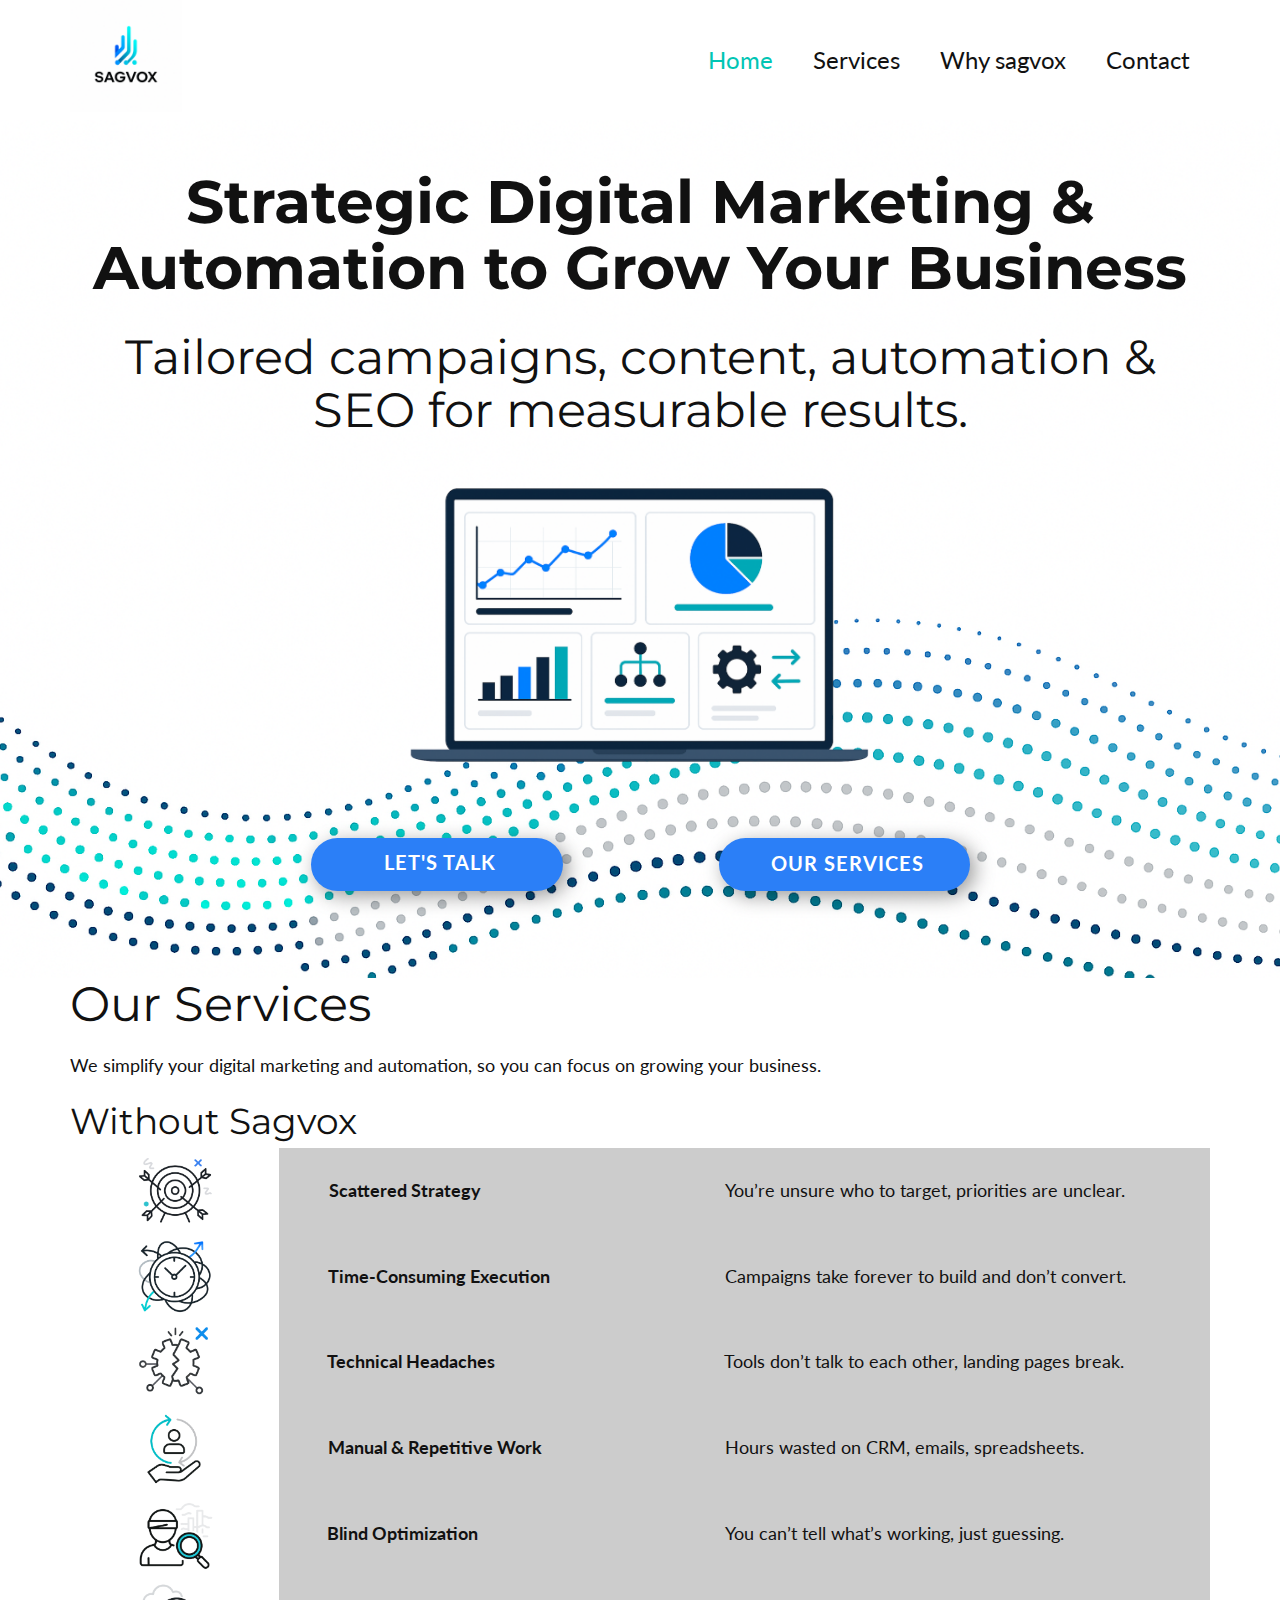
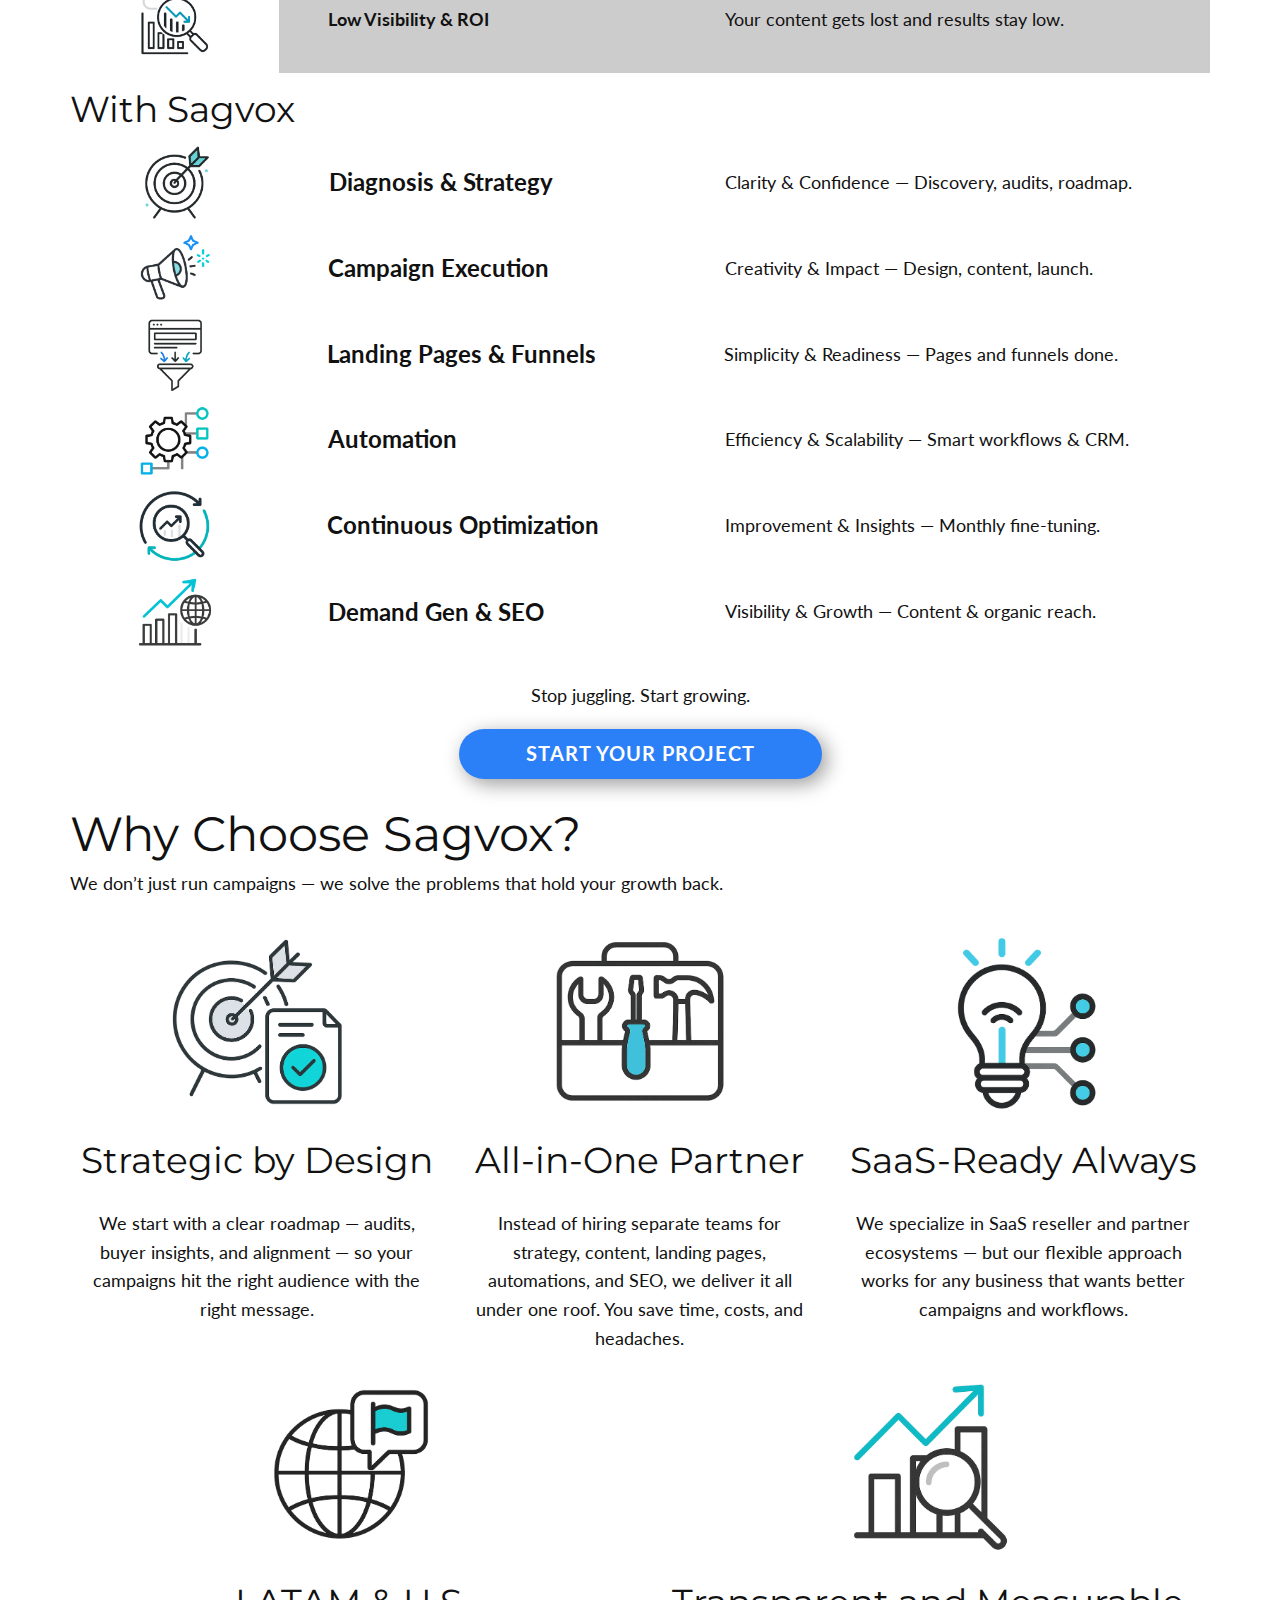
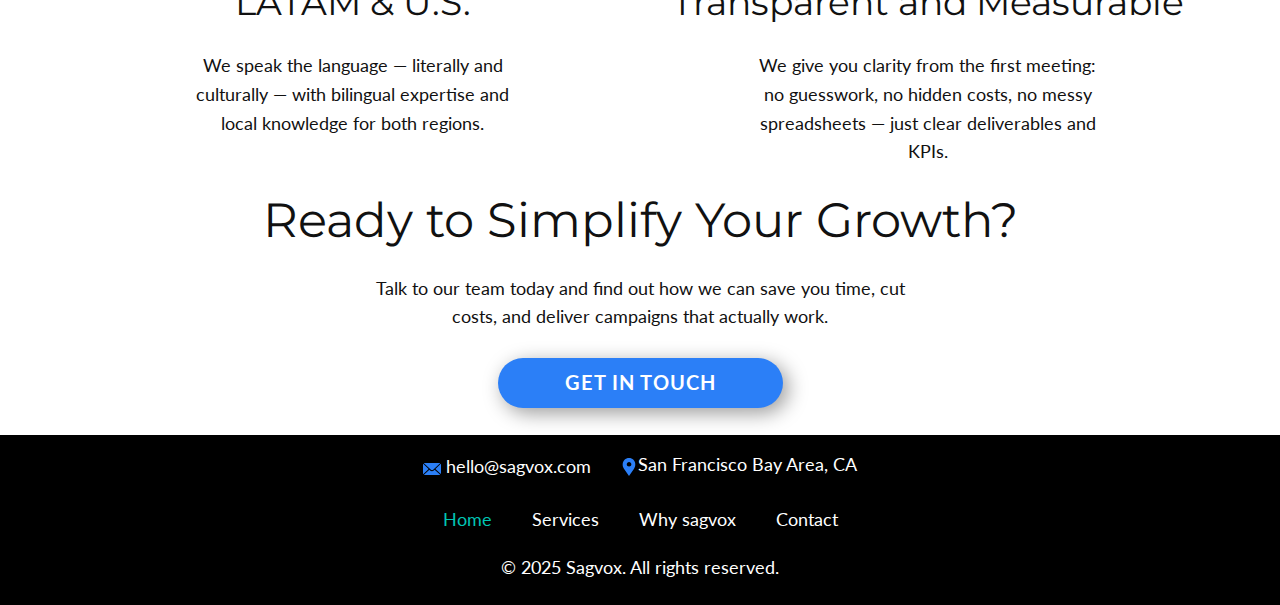
<file: index.html>
<!DOCTYPE html>
<html style="font-size: 16px;" lang="en"><head>
    <meta name="viewport" content="width=device-width, initial-scale=1.0">
    <meta charset="utf-8">
    <meta name="keywords" content="​Strategic Digital Marketing &amp;amp; Automation to Grow Your Business, ​Tailored campaigns, content, automation &amp;amp; SEO for measurable results., ​Our Services">
    <meta name="description" content="">
    <title>Home</title>
    <link rel="stylesheet" href="nicepage.css" media="screen">
<link rel="stylesheet" href="index.css" media="screen">
    <script class="u-script" type="text/javascript" src="jquery.js" defer=""></script>
    <script class="u-script" type="text/javascript" src="nicepage.js" defer=""></script>
    <meta name="generator" content="Nicepage 7.10.10, nicepage.com">
    
    
    
    
    
    
    <link id="u-theme-google-font" rel="stylesheet" href="https://fonts.googleapis.com/css?family=Roboto:100,100i,200,200i,300,300i,400,400i,500,500i,600,600i,700,700i,800,800i,900,900i|Open+Sans:300,300i,400,400i,500,500i,600,600i,700,700i,800,800i">
    <link id="u-page-google-font" rel="stylesheet" href="https://fonts.googleapis.com/css?family=Montserrat:100,100i,200,200i,300,300i,400,400i,500,500i,600,600i,700,700i,800,800i,900,900i|Lato:100,100i,300,300i,400,400i,700,700i,900,900i">
    <link id="u-header-footer-google-font" rel="stylesheet" href="https://fonts.googleapis.com/css?family=Lato:100,100i,300,300i,400,400i,700,700i,900,900i">
    <script type="application/ld+json">{
		"@context": "http://schema.org",
		"@type": "Organization",
		"name": "",
		"logo": "images/SagvoxLogo_White.png"
}</script>
    <meta name="theme-color" content="#73a3de">
    <meta property="og:title" content="Home">
    <meta property="og:type" content="website">
  <meta data-intl-tel-input-cdn-path="intlTelInput/">
	 
    <meta property="og:type" content="website" />
    <meta property="og:url" content="https://sagvox.com/" />
    <meta property="og:title" content="Sagvox | The Voice of Wisdom in Digital Growth" />
    <meta property="og:description" content="The voice of wisdom behind your business growth — strategy, SEO & automation designed for impact." />
    <meta property="og:image" content="images/og-preview.png" />
</head>
  <body data-home-page="Home.html" data-home-page-title="Home" data-path-to-root="./" data-include-products="false" class="u-body u-xl-mode" data-lang="en"><header class="u-clearfix u-header u-white u-header" id="header"><div class="u-clearfix u-sheet u-valign-middle-lg u-valign-middle-md u-valign-middle-sm u-valign-middle-xs u-sheet-1">
        <a href="#" class="u-image u-logo u-image-1" data-image-width="1024" data-image-height="1024">
          <img src="images/SagvoxLogo_White.png" class="u-logo-image u-logo-image-1">
        </a>
        <nav class="u-menu u-menu-one-level u-offcanvas u-menu-1" role="navigation">
          <div class="menu-collapse u-custom-font u-font-lato" style="font-size: 1.5rem; letter-spacing: 0px;">
            <a class="u-button-style u-custom-left-right-menu-spacing u-custom-padding-bottom u-custom-text-active-color u-custom-top-bottom-menu-spacing u-hamburger-link u-nav-link u-text-active-palette-1-base u-text-hover-palette-2-base" href="#" tabindex="-1" aria-label="Open menu" aria-controls="a88d">
              <svg class="u-svg-link" viewBox="0 0 24 24"><use xlink:href="#menu-hamburger"></use></svg>
              <svg class="u-svg-content" version="1.1" id="menu-hamburger" viewBox="0 0 16 16" x="0px" y="0px" xmlns:xlink="http://www.w3.org/1999/xlink" xmlns="http://www.w3.org/2000/svg"><g><rect y="1" width="16" height="2"></rect><rect y="7" width="16" height="2"></rect><rect y="13" width="16" height="2"></rect>
</g></svg>
            </a>
          </div>
          <div class="u-custom-menu u-nav-container">
            <ul class="u-custom-font u-font-lato u-nav u-unstyled u-nav-1" role="menubar"><li role="none" class="u-nav-item"><a role="menuitem" class="u-button-style u-nav-link u-text-active-custom-color-3 u-text-hover-palette-2-base" href="./" style="padding: 10px 20px;">Home</a>
</li><li role="none" class="u-nav-item"><a tabindex="-1" role="menuitem" class="u-button-style u-nav-link u-text-active-custom-color-3 u-text-hover-palette-2-base" href="./#OurServices" data-page-id="141851385" style="padding: 10px 20px;">Services</a>
</li><li role="none" class="u-nav-item"><a tabindex="-1" role="menuitem" class="u-button-style u-nav-link u-text-active-custom-color-3 u-text-hover-palette-2-base" href="./#WhySagvox" data-page-id="141851385" style="padding: 10px 20px;">Why sagvox</a>
</li><li role="none" class="u-nav-item"><a tabindex="-1" role="menuitem" class="u-button-style u-nav-link u-text-active-custom-color-3 u-text-hover-palette-2-base" href="mailto:hello@sagvox.com" style="padding: 10px 20px;">Contact</a>
</li></ul>
          </div>
          <div class="u-custom-menu u-nav-container-collapse" id="a88d" role="region" aria-label="Menu panel">
            <div class="u-black u-container-style u-inner-container-layout u-opacity u-opacity-95 u-sidenav">
              <div class="u-inner-container-layout u-sidenav-overflow">
                <div class="u-menu-close" tabindex="-1" aria-label="Close menu"></div>
                <ul class="u-align-center u-nav u-popupmenu-items u-unstyled u-nav-2" role="menubar"><li role="none" class="u-nav-item"><a role="menuitem" class="u-button-style u-nav-link" href="./">Home</a>
</li><li role="none" class="u-nav-item"><a tabindex="-1" role="menuitem" class="u-button-style u-nav-link" href="./#OurServices" data-page-id="141851385">Services</a>
</li><li role="none" class="u-nav-item"><a tabindex="-1" role="menuitem" class="u-button-style u-nav-link" href="./#WhySagvox" data-page-id="141851385">Why sagvox</a>
</li><li role="none" class="u-nav-item"><a tabindex="-1" role="menuitem" class="u-button-style u-nav-link" href="mailto:hello@sagvox.com">Contact</a>
</li></ul>
              </div>
            </div>
            <div class="u-black u-menu-overlay u-opacity u-opacity-70"></div>
          </div>
        </nav>
      </div></header>
    <section class="u-clearfix u-image u-section-1" id="Hero">
      <div class="u-clearfix u-sheet u-valign-middle-lg u-valign-middle-md u-valign-middle-sm u-valign-middle-xs u-sheet-1">
        <h1 class="u-align-center u-custom-font u-font-montserrat u-text u-text-1"> Strategic Digital Marketing &amp; Automation to Grow Your Business</h1>
        <h2 class="u-align-center u-custom-font u-font-montserrat u-text u-text-2"> Tailored campaigns, content, automation &amp; SEO for measurable results.</h2>
        <img class="custom-expanded u-image u-image-default u-image-1" src="images/Untitleddesign-3.png" alt="" data-image-width="1920" data-image-height="1080">
        <a href="./#OurServices" data-page-id="141851385" class="u-btn u-btn-round u-button-style u-custom-color-4 u-custom-font u-font-lato u-hover-custom-color-3 u-radius u-text-hover-black u-btn-1"><span class="u-icon"></span>&nbsp;our services 
        </a>
        <a href="mailto:hello@sagvox.com" class="u-border-none u-btn u-btn-round u-button-style u-custom-color-4 u-custom-font u-font-lato u-hover-custom-color-3 u-radius u-text-hover-black u-btn-2"><span class="u-icon u-text-custom-color-3"></span>&nbsp;​Let's talk
        </a>
      </div>
    </section>
    <section class="u-clearfix u-section-2" id="OurServices">
      <div class="u-clearfix u-sheet u-valign-top-lg u-valign-top-sm u-valign-top-xs u-sheet-1">
        <h2 class="u-align-left u-custom-font u-font-montserrat u-text u-text-1"> Our Services</h2>
        <p class="u-align-left u-custom-font u-font-lato u-text u-text-2"> We simplify your digital marketing and automation, so you can focus on growing your business.</p>
        <h3 class="u-align-left u-custom-font u-font-montserrat u-text u-text-3">Without Sagvox</h3>
        <div class="data-layout-selected u-clearfix u-expanded-width u-layout-wrap u-layout-wrap-1">
          <div class="u-layout">
            <div class="u-layout-row">
              <div class="u-container-style u-layout-cell u-size-11 u-white u-layout-cell-1">
                <div class="u-container-layout u-container-layout-1">
                  <img class="u-image u-image-contain u-image-default u-preserve-proportions u-image-1" src="images/Untitleddesign-5.png" alt="" data-image-width="501" data-image-height="501">
                  <img class="u-image u-image-contain u-image-default u-preserve-proportions u-image-2" src="images/Untitleddesign-6.png" alt="" data-image-width="501" data-image-height="501">
                  <img class="u-image u-image-contain u-image-default u-preserve-proportions u-image-3" src="images/Untitleddesign-7.png" alt="" data-image-width="501" data-image-height="501">
                  <img class="u-image u-image-contain u-image-default u-preserve-proportions u-image-4" src="images/ManualRepetitiveWork.png" alt="" data-image-width="501" data-image-height="501">
                  <img class="u-image u-image-contain u-image-default u-preserve-proportions u-image-5" src="images/BlindOptimization.png" alt="" data-image-width="501" data-image-height="501">
                  <img class="u-image u-image-contain u-image-default u-preserve-proportions u-image-6" src="images/LowVisibilityROI.png" alt="" data-image-width="501" data-image-height="501">
                </div>
              </div>
              <div class="u-container-style u-custom-color-1 u-layout-cell u-size-20 u-layout-cell-2">
                <div class="u-container-layout u-container-layout-2">
                  <p class="u-custom-font u-font-lato u-text u-text-default u-text-4"> Scattered Strategy</p>
                  <p class="u-custom-font u-font-lato u-text u-text-default u-text-5"> Time-Consuming Execution</p>
                  <p class="u-custom-font u-font-lato u-text u-text-default u-text-6">Technical Headaches</p>
                  <p class="u-custom-font u-font-lato u-text u-text-default u-text-7">Manual &amp; Repetitive Work</p>
                  <p class="u-custom-font u-font-lato u-text u-text-default u-text-8">Blind Optimization</p>
                  <p class="u-custom-font u-font-lato u-text u-text-default u-text-9">Low Visibility &amp; ROI</p>
                </div>
              </div>
              <div class="u-container-style u-custom-color-1 u-layout-cell u-size-29 u-layout-cell-3">
                <div class="u-container-layout u-container-layout-3">
                  <p class="u-custom-font u-font-lato u-text u-text-default u-text-10">You’re unsure who to target, priorities are unclear.</p>
                  <p class="u-custom-font u-font-lato u-text u-text-default u-text-11">Campaigns take forever to build and don’t convert.</p>
                  <p class="u-custom-font u-font-lato u-text u-text-default u-text-12">Tools don’t talk to each other, landing pages break.</p>
                  <p class="u-custom-font u-font-lato u-text u-text-default u-text-13">Hours wasted on CRM, emails, spreadsheets.</p>
                  <p class="u-custom-font u-font-lato u-text u-text-default u-text-14">You can’t tell what’s working, just guessing.</p>
                  <p class="u-custom-font u-font-lato u-text u-text-default u-text-15">Your content gets lost and results stay low.</p>
                </div>
              </div>
            </div>
          </div>
        </div>
        <h3 class="u-align-left u-custom-font u-font-montserrat u-text u-text-16">With Sagvox</h3>
        <div class="data-layout-selected u-clearfix u-expanded-width u-layout-wrap u-layout-wrap-2" title="">
          <div class="u-layout">
            <div class="u-layout-row">
              <div class="u-container-style u-layout-cell u-size-11 u-white u-layout-cell-4">
                <div class="u-container-layout u-container-layout-4">
                  <img class="u-image u-image-contain u-image-default u-preserve-proportions u-image-7" src="images/DiagnosisStrategy.png" alt="" data-image-width="501" data-image-height="501">
                  <img class="u-image u-image-contain u-image-default u-preserve-proportions u-image-8" src="images/CampaignExecution.png" alt="" data-image-width="501" data-image-height="501">
                  <img class="u-image u-image-contain u-image-default u-preserve-proportions u-image-9" src="images/LandingPagesFunnels.png" alt="" data-image-width="501" data-image-height="501">
                  <img class="u-image u-image-contain u-image-default u-preserve-proportions u-image-10" src="images/Automation.png" alt="" data-image-width="501" data-image-height="501">
                  <img class="u-image u-image-contain u-image-default u-preserve-proportions u-image-11" src="images/ContinuousSupportOptimization.png" alt="" data-image-width="501" data-image-height="501">
                  <img class="u-image u-image-contain u-image-default u-preserve-proportions u-image-12" src="images/DemandGenerationSEO.png" alt="" data-image-width="501" data-image-height="501">
                </div>
              </div>
              <div class="u-container-style u-layout-cell u-shape-rectangle u-size-20 u-layout-cell-5">
                <div class="u-container-layout u-container-layout-5">
                  <h4 class="u-custom-font u-font-lato u-text u-text-default u-text-17"> Diagnosis &amp; Strategy</h4>
                  <h4 class="u-custom-font u-font-lato u-text u-text-default u-text-18"> Campaign Execution</h4>
                  <h4 class="u-custom-font u-font-lato u-text u-text-default u-text-19"> Landing Pages &amp; Funnels</h4>
                  <h4 class="u-custom-font u-font-lato u-text u-text-default u-text-20"> Automation</h4>
                  <h4 class="u-custom-font u-font-lato u-text u-text-default u-text-21"> Continuous Optimization</h4>
                  <h4 class="u-custom-font u-font-lato u-text u-text-default u-text-22"> Demand Gen&nbsp;&amp; SEO</h4>
                </div>
              </div>
              <div class="u-container-style u-layout-cell u-shape-rectangle u-size-29 u-layout-cell-6">
                <div class="u-container-layout u-container-layout-6">
                  <p class="u-custom-font u-font-lato u-text u-text-default u-text-23"> Clarity &amp; Confidence&nbsp;— Discovery, audits, roadmap.</p>
                  <p class="u-custom-font u-font-lato u-text u-text-default u-text-24"> Creativity &amp; Impact&nbsp;— Design, content, launch.</p>
                  <p class="u-custom-font u-font-lato u-text u-text-default u-text-25"> Simplicity &amp; Readiness&nbsp;— Pages and funnels done.</p>
                  <p class="u-custom-font u-font-lato u-text u-text-default u-text-26"> Efficiency &amp; Scalability&nbsp;— Smart workflows &amp; CRM.</p>
                  <p class="u-custom-font u-font-lato u-text u-text-default u-text-27"> Improvement &amp; Insights&nbsp;— Monthly fine-tuning.</p>
                  <p class="u-custom-font u-font-lato u-text u-text-default u-text-28"> Visibility &amp; Growth&nbsp;— Content &amp; organic reach.</p>
                </div>
              </div>
            </div>
          </div>
        </div>
        <p class="u-align-center u-custom-font u-font-lato u-text u-text-29"> Stop juggling. Start growing.</p>
        <a href="mailto:hello@sagvox.com" class="u-border-none u-btn u-btn-round u-button-style u-custom-color-4 u-custom-font u-font-lato u-hover-custom-color-3 u-radius u-text-hover-black u-btn-1"> Start Your Project</a>
      </div>
</div>


    </section>
    <section class="u-clearfix u-section-3" id="WhySagvox">
      <div class="u-clearfix u-sheet u-valign-middle-xl u-valign-top-lg u-valign-top-md u-valign-top-sm u-valign-top-xs u-sheet-1">
        <h2 class="u-align-left u-custom-font u-font-montserrat u-text u-text-1"> Why Choose Sagvox?</h2>
        <p class="u-align-left u-custom-font u-font-lato u-text u-text-2"> We don’t just run campaigns — we solve the problems that hold your growth back.</p>
        <div class="u-expanded-width u-list u-list-1">
          <div class="u-repeater u-repeater-1">
            <div class="u-align-center u-container-align-center u-container-style u-custom-item u-list-item u-repeater-item">
              <div class="u-container-layout u-similar-container u-container-layout-1">
                <img class="u-image u-image-contain u-image-default u-preserve-proportions u-image-1" src="images/StrategicByDesign.png" alt="" data-image-width="501" data-image-height="501">
                <h3 class="u-custom-font u-font-montserrat u-text u-text-3"> Strategic by Design</h3>
                <p class="u-custom-font u-custom-item u-font-lato u-text u-text-4"> We start with a clear roadmap — audits, buyer insights, and alignment — so your campaigns hit the right audience with the right message.</p>
              </div>
            </div>
            <div class="u-align-center u-container-align-center u-container-style u-custom-item u-list-item u-repeater-item">
              <div class="u-container-layout u-similar-container u-container-layout-2">
                <img class="u-image u-image-contain u-image-default u-preserve-proportions u-image-2" src="images/All-in-OnePartner.png" alt="" data-image-width="501" data-image-height="501">
                <h3 class="u-custom-font u-font-montserrat u-text u-text-5"> All-in-One Partner</h3>
                <p class="u-custom-font u-custom-item u-font-lato u-text u-text-6"> Instead of hiring separate teams for strategy, content, landing pages, automations, and SEO, we deliver it all under one roof. You save time, costs, and headaches.</p>
              </div>
            </div>
            <div class="u-align-center u-container-align-center u-container-style u-custom-item u-list-item u-repeater-item">
              <div class="u-container-layout u-similar-container u-container-layout-3">
                <img class="u-image u-image-contain u-image-default u-preserve-proportions u-image-3" src="images/SaaS-ReadyBeyond.png" alt="" data-image-width="501" data-image-height="501">
                <h3 class="u-custom-font u-font-montserrat u-text u-text-7"> SaaS-Ready Always</h3>
                <p class="u-custom-font u-custom-item u-font-lato u-text u-text-8"> We specialize in SaaS reseller and partner ecosystems — but our flexible approach works for any business that wants better campaigns and workflows.</p>
              </div>
            </div>
          </div>
        </div>
        <div class="u-expanded-width u-list u-list-2">
          <div class="u-repeater u-repeater-2">
            <div class="u-container-style u-list-item u-repeater-item">
              <div class="u-container-layout u-similar-container u-valign-bottom-lg u-valign-bottom-md u-valign-bottom-sm u-valign-bottom-xs u-container-layout-4">
                <img class="u-image u-image-contain u-image-default u-preserve-proportions u-image-4" src="images/BilingualLocal.png" alt="" data-image-width="501" data-image-height="501">
                <h3 class="u-custom-font u-font-montserrat u-text u-text-default u-text-9"> LATAM &amp; U.S.</h3>
                <p class="u-align-center u-custom-font u-font-lato u-text u-text-10"> We speak the language — literally and culturally — with bilingual expertise and local knowledge for both regions.</p>
              </div>
            </div>
            <div class="u-container-style u-list-item u-repeater-item">
              <div class="u-container-layout u-similar-container u-valign-bottom-lg u-valign-bottom-md u-valign-bottom-sm u-valign-bottom-xs u-container-layout-5">
                <img class="u-image u-image-contain u-image-default u-preserve-proportions u-image-5" src="images/TransparentMeasurable.png" alt="" data-image-width="501" data-image-height="501">
                <h3 class="u-custom-font u-font-montserrat u-text u-text-default u-text-11"> Transparent and Measurable</h3>
                <p class="u-align-center u-custom-font u-font-lato u-text u-text-12"> We give you clarity from the first meeting: no guesswork, no hidden costs, no messy spreadsheets — just clear deliverables and KPIs.</p>
              </div>
            </div>
          </div>
        </div>
      </div>
    </section>
    <section class="u-clearfix u-section-4" id="block-4">
      <div class="u-clearfix u-sheet u-sheet-1">
        <h2 class="u-align-center-md u-align-center-sm u-align-center-xs u-custom-font u-font-montserrat u-text u-text-default u-text-1"> Ready to Simplify Your Growth?</h2>
        <p class="u-align-center u-custom-font u-font-lato u-text u-text-2"> Talk to our team today and find out how we can save you time, cut costs, and deliver campaigns that actually work.</p>
        <a href="mailto:hello@sagvox.com" class="u-border-none u-btn u-btn-round u-button-style u-custom-color-4 u-custom-font u-font-lato u-hover-custom-color-3 u-radius u-text-hover-black u-btn-1"> Get in Touch</a>
      </div>
    </section>
    
    
    
    <footer class="u-align-center u-black u-clearfix u-container-align-center u-footer u-footer" id="footer"><div class="u-clearfix u-sheet u-sheet-1">
        <p class="u-custom-font u-font-lato u-text u-text-1"><span class="u-icon u-text-custom-color-4"><svg class="u-svg-content" viewBox="0 0 54.757 54.757" x="0px" y="0px" style="width: 1em; height: 1em;"><path d="M40.94,5.617C37.318,1.995,32.502,0,27.38,0c-5.123,0-9.938,1.995-13.56,5.617c-6.703,6.702-7.536,19.312-1.804,26.952
	L27.38,54.757L42.721,32.6C48.476,24.929,47.643,12.319,40.94,5.617z M27.557,26c-3.859,0-7-3.141-7-7s3.141-7,7-7s7,3.141,7,7
	S31.416,26,27.557,26z"></path></svg></span>San Francisco Bay Area, CA
        </p>
        <a href="mailto:hello@sagvox.com" class="u-active-none u-btn u-btn-rectangle u-button-style u-custom-font u-font-lato u-hover-none u-none u-text-body-alt-color u-btn-1"><span class="u-icon u-text-custom-color-4"><svg class="u-svg-content" viewBox="0 0 24 16" x="0px" y="0px" style="width: 1em; height: 1em;"><path fill="currentColor" d="M23.8,1.1l-7.3,6.8l7.3,6.8c0.1-0.2,0.2-0.6,0.2-0.9V2C24,1.7,23.9,1.4,23.8,1.1z M21.8,0H2.2
	c-0.4,0-0.7,0.1-1,0.2L10.6,9c0.8,0.8,2.2,0.8,3,0l9.2-8.7C22.6,0.1,22.2,0,21.8,0z M0.2,1.1C0.1,1.4,0,1.7,0,2V14
	c0,0.3,0.1,0.6,0.2,0.9l7.3-6.8L0.2,1.1z M15.5,9l-1.1,1c-1.3,1.2-3.6,1.2-4.9,0l-1-1l-7.3,6.8c0.2,0.1,0.6,0.2,1,0.2H22
	c0.4,0,0.6-0.1,1-0.2L15.5,9z"></path></svg></span>&nbsp;hello@sagvox.com
        </a>
        <nav class="u-menu u-menu-one-level u-offcanvas u-menu-1" role="navigation">
          <div class="menu-collapse u-custom-font u-font-lato" style="font-size: 1.125rem; letter-spacing: 0px;">
            <a class="u-button-style u-custom-left-right-menu-spacing u-custom-padding-bottom u-custom-text-active-color u-custom-top-bottom-menu-spacing u-hamburger-link u-nav-link u-text-active-palette-1-base u-text-hover-palette-2-base" href="#" tabindex="-1" aria-label="Open menu" aria-controls="a88d">
              <svg class="u-svg-link" viewBox="0 0 24 24"><use xlink:href="#svg-4301"></use></svg>
              <svg class="u-svg-content" version="1.1" id="svg-4301" viewBox="0 0 16 16" x="0px" y="0px" xmlns:xlink="http://www.w3.org/1999/xlink" xmlns="http://www.w3.org/2000/svg"><g><rect y="1" width="16" height="2"></rect><rect y="7" width="16" height="2"></rect><rect y="13" width="16" height="2"></rect>
</g></svg>
            </a>
          </div>
          <div class="u-custom-menu u-nav-container">
            <ul class="u-custom-font u-font-lato u-nav u-unstyled u-nav-1" role="menubar"><li role="none" class="u-nav-item"><a role="menuitem" class="u-button-style u-nav-link u-text-active-custom-color-3 u-text-hover-palette-2-base" href="./" style="padding: 10px 20px;">Home</a>
</li><li role="none" class="u-nav-item"><a tabindex="-1" role="menuitem" class="u-button-style u-nav-link u-text-active-custom-color-3 u-text-hover-palette-2-base" href="./#OurServices" data-page-id="141851385" style="padding: 10px 20px;">Services</a>
</li><li role="none" class="u-nav-item"><a tabindex="-1" role="menuitem" class="u-button-style u-nav-link u-text-active-custom-color-3 u-text-hover-palette-2-base" href="./#WhySagvox" data-page-id="141851385" style="padding: 10px 20px;">Why sagvox</a>
</li><li role="none" class="u-nav-item"><a tabindex="-1" role="menuitem" class="u-button-style u-nav-link u-text-active-custom-color-3 u-text-hover-palette-2-base" href="mailto:hello@sagvox.com" style="padding: 10px 20px;">Contact</a>
</li></ul>
          </div>
          <div class="u-custom-menu u-nav-container-collapse" id="a88d" role="region" aria-label="Menu panel">
            <div class="u-black u-container-style u-inner-container-layout u-opacity u-opacity-95 u-sidenav">
              <div class="u-inner-container-layout u-sidenav-overflow">
                <div class="u-menu-close" tabindex="-1" aria-label="Close menu"></div>
                <ul class="u-align-center u-nav u-popupmenu-items u-unstyled u-nav-2" role="menubar"><li role="none" class="u-nav-item"><a role="menuitem" class="u-button-style u-nav-link" href="./">Home</a>
</li><li role="none" class="u-nav-item"><a tabindex="-1" role="menuitem" class="u-button-style u-nav-link" href="./#OurServices" data-page-id="141851385">Services</a>
</li><li role="none" class="u-nav-item"><a tabindex="-1" role="menuitem" class="u-button-style u-nav-link" href="./#WhySagvox" data-page-id="141851385">Why sagvox</a>
</li><li role="none" class="u-nav-item"><a tabindex="-1" role="menuitem" class="u-button-style u-nav-link" href="mailto:hello@sagvox.com">Contact</a>
</li></ul>
              </div>
            </div>
            <div class="u-black u-menu-overlay u-opacity u-opacity-70"></div>
          </div>
        </nav>
        <p class="u-custom-font u-font-lato u-text u-text-default u-text-2"> © 2025 Sagvox. All rights reserved.</p>
      </div></footer>
</body></html>
</file>
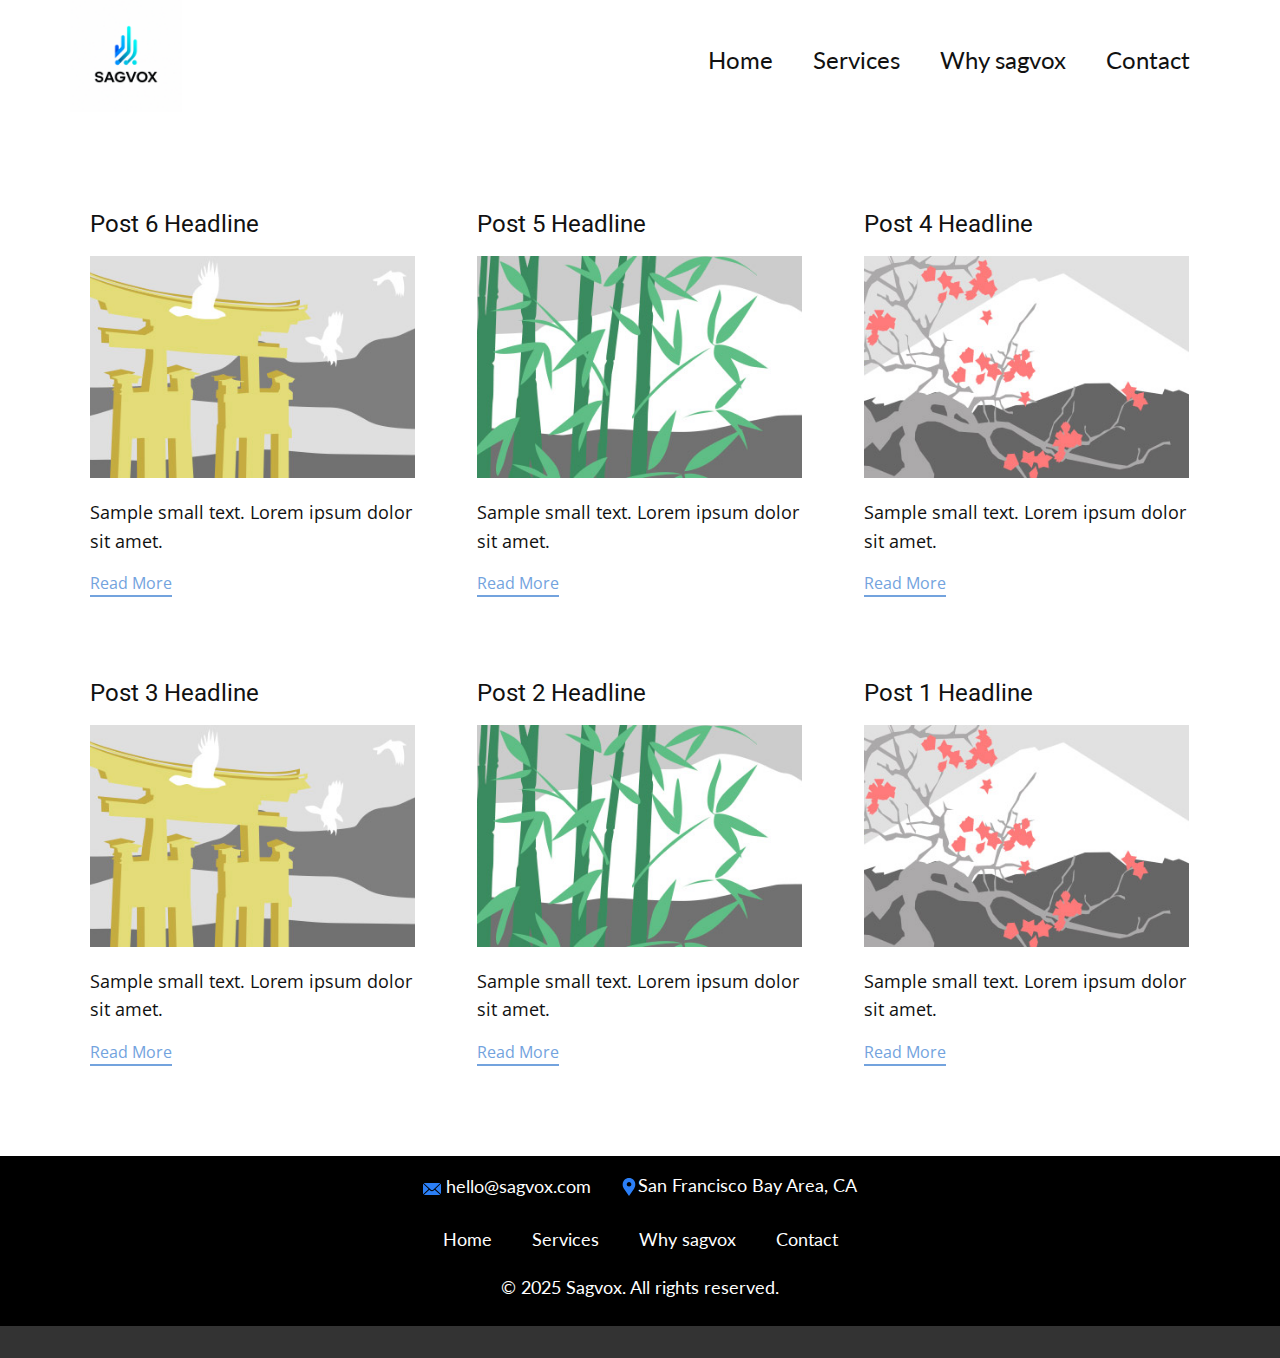
<file: blog/blog.html>
<!DOCTYPE html>
<html style="font-size: 16px;" lang="en"><head>
    <meta name="viewport" content="width=device-width, initial-scale=1.0">
    <meta charset="utf-8">
    <meta name="keywords" content="">
    <meta name="description" content="">
    <title>Blog</title>
    <link rel="stylesheet" href="../nicepage.css" media="screen">
<link rel="stylesheet" href="../Blog-Template.css" media="screen">
    <script class="u-script" type="text/javascript" src="../jquery.js" defer=""></script>
    <script class="u-script" type="text/javascript" src="../nicepage.js" defer=""></script>
    <meta name="generator" content="Nicepage 7.10.10, nicepage.com">
    
    
    
    <link id="u-theme-google-font" rel="stylesheet" href="https://fonts.googleapis.com/css?family=Roboto:100,100i,200,200i,300,300i,400,400i,500,500i,600,600i,700,700i,800,800i,900,900i|Open+Sans:300,300i,400,400i,500,500i,600,600i,700,700i,800,800i">
    <link id="u-header-footer-google-font" rel="stylesheet" href="https://fonts.googleapis.com/css?family=Lato:100,100i,300,300i,400,400i,700,700i,900,900i">
    <script type="application/ld+json">{
		"@context": "http://schema.org",
		"@type": "Organization",
		"name": "",
		"logo": "images/SagvoxLogo_White.png"
}</script>
    <meta name="theme-color" content="#73a3de">
  <meta data-intl-tel-input-cdn-path="intlTelInput/"></head>
  <body data-path-to-root="../" data-include-products="false" class="u-body u-xl-mode" data-lang="en"><header class="u-clearfix u-header u-white u-header" id="header"><div class="u-clearfix u-sheet u-valign-middle-lg u-valign-middle-md u-valign-middle-sm u-valign-middle-xs u-sheet-1">
        <a href="#" class="u-image u-logo u-image-1" data-image-width="1024" data-image-height="1024">
          <img src="../images/SagvoxLogo_White.png" class="u-logo-image u-logo-image-1">
        </a>
        <nav class="u-menu u-menu-one-level u-offcanvas u-menu-1" role="navigation">
          <div class="menu-collapse u-custom-font u-font-lato" style="font-size: 1.5rem; letter-spacing: 0px;">
            <a class="u-button-style u-custom-left-right-menu-spacing u-custom-padding-bottom u-custom-text-active-color u-custom-top-bottom-menu-spacing u-hamburger-link u-nav-link u-text-active-palette-1-base u-text-hover-palette-2-base" href="#" tabindex="-1" aria-label="Open menu" aria-controls="a88d">
              <svg class="u-svg-link" viewBox="0 0 24 24"><use xlink:href="#menu-hamburger"></use></svg>
              <svg class="u-svg-content" version="1.1" id="menu-hamburger" viewBox="0 0 16 16" x="0px" y="0px" xmlns:xlink="http://www.w3.org/1999/xlink" xmlns="http://www.w3.org/2000/svg"><g><rect y="1" width="16" height="2"></rect><rect y="7" width="16" height="2"></rect><rect y="13" width="16" height="2"></rect>
</g></svg>
            </a>
          </div>
          <div class="u-custom-menu u-nav-container">
            <ul class="u-custom-font u-font-lato u-nav u-unstyled u-nav-1" role="menubar"><li role="none" class="u-nav-item"><a role="menuitem" class="u-button-style u-nav-link u-text-active-custom-color-3 u-text-hover-palette-2-base" href="../" style="padding: 10px 20px;">Home</a>
</li><li role="none" class="u-nav-item"><a tabindex="-1" role="menuitem" class="u-button-style u-nav-link u-text-active-custom-color-3 u-text-hover-palette-2-base" href="../#OurServices" data-page-id="141851385" style="padding: 10px 20px;">Services</a>
</li><li role="none" class="u-nav-item"><a tabindex="-1" role="menuitem" class="u-button-style u-nav-link u-text-active-custom-color-3 u-text-hover-palette-2-base" href="../#WhySagvox" data-page-id="141851385" style="padding: 10px 20px;">Why sagvox</a>
</li><li role="none" class="u-nav-item"><a tabindex="-1" role="menuitem" class="u-button-style u-nav-link u-text-active-custom-color-3 u-text-hover-palette-2-base" href="mailto:hello@sagvox.com" style="padding: 10px 20px;">Contact</a>
</li></ul>
          </div>
          <div class="u-custom-menu u-nav-container-collapse" id="a88d" role="region" aria-label="Menu panel">
            <div class="u-black u-container-style u-inner-container-layout u-opacity u-opacity-95 u-sidenav">
              <div class="u-inner-container-layout u-sidenav-overflow">
                <div class="u-menu-close" tabindex="-1" aria-label="Close menu"></div>
                <ul class="u-align-center u-nav u-popupmenu-items u-unstyled u-nav-2" role="menubar"><li role="none" class="u-nav-item"><a role="menuitem" class="u-button-style u-nav-link" href="../">Home</a>
</li><li role="none" class="u-nav-item"><a tabindex="-1" role="menuitem" class="u-button-style u-nav-link" href="../#OurServices" data-page-id="141851385">Services</a>
</li><li role="none" class="u-nav-item"><a tabindex="-1" role="menuitem" class="u-button-style u-nav-link" href="../#WhySagvox" data-page-id="141851385">Why sagvox</a>
</li><li role="none" class="u-nav-item"><a tabindex="-1" role="menuitem" class="u-button-style u-nav-link" href="mailto:hello@sagvox.com">Contact</a>
</li></ul>
              </div>
            </div>
            <div class="u-black u-menu-overlay u-opacity u-opacity-70"></div>
          </div>
        </nav>
      </div></header>
    <section class="u-clearfix u-section-1" id="block-1">
      <div class="u-clearfix u-sheet u-valign-middle u-sheet-1"><!--blog--><!--blog_options_json--><!--{"type":"Recent","source":"","tags":"","count":""}--><!--/blog_options_json-->
        <div class="u-blog u-expanded-width u-repeater u-repeater-1" data-blog-id="blog-1"><!--blog_post-->
          <div class="u-blog-post u-container-style u-repeater-item u-white u-repeater-item-1">
            <div class="u-container-layout u-similar-container u-valign-top u-container-layout-1"><!--blog_post_header-->
              <h4 class="u-blog-control u-text u-text-1">
                <a class="u-post-header-link" href="../blog/post-5.html">Post 6 Headline</a>
              </h4><!--/blog_post_header--><!--blog_post_image-->
              <img alt="" class="u-blog-control u-expanded-width u-image u-image-default u-image-1" src="../images/8ad73f3c.jpeg" data-href="../blog/post-5.html"><!--/blog_post_image--><!--blog_post_content-->
              <div class="u-blog-control u-post-content u-text u-text-2 fr-view">Sample small text. Lorem ipsum dolor sit amet.</div><!--/blog_post_content--><!--blog_post_readmore-->
              <a href="../blog/post-5.html" class="u-blog-control u-border-2 u-border-palette-1-base u-btn u-btn-rectangle u-button-style u-none u-btn-1"><!--blog_post_readmore_content--><!--options_json--><!--{"content":"","defaultValue":"Read More"}--><!--/options_json-->Read More<!--/blog_post_readmore_content--></a><!--/blog_post_readmore-->
            </div>
          </div><div class="u-blog-post u-container-style u-repeater-item u-video-cover u-white">
            <div class="u-container-layout u-similar-container u-valign-top u-container-layout-2"><!--blog_post_header-->
              <h4 class="u-blog-control u-text u-text-3">
                <a class="u-post-header-link" href="../blog/post-4.html">Post 5 Headline</a>
              </h4><!--/blog_post_header--><!--blog_post_image-->
              <img alt="" class="u-blog-control u-expanded-width u-image u-image-default u-image-2" src="../images/68f64b9d.jpeg" data-href="../blog/post-4.html"><!--/blog_post_image--><!--blog_post_content-->
              <div class="u-blog-control u-post-content u-text u-text-4 fr-view">Sample small text. Lorem ipsum dolor sit amet.</div><!--/blog_post_content--><!--blog_post_readmore-->
              <a href="../blog/post-4.html" class="u-blog-control u-border-2 u-border-palette-1-base u-btn u-btn-rectangle u-button-style u-none u-btn-2"><!--blog_post_readmore_content--><!--options_json--><!--{"content":"","defaultValue":"Read More"}--><!--/options_json-->Read More<!--/blog_post_readmore_content--></a><!--/blog_post_readmore-->
            </div>
          </div><div class="u-blog-post u-container-style u-repeater-item u-video-cover u-white">
            <div class="u-container-layout u-similar-container u-valign-top u-container-layout-3"><!--blog_post_header-->
              <h4 class="u-blog-control u-text u-text-5">
                <a class="u-post-header-link" href="../blog/post-3.html">Post 4 Headline</a>
              </h4><!--/blog_post_header--><!--blog_post_image-->
              <img alt="" class="u-blog-control u-expanded-width u-image u-image-default u-image-3" src="../images/0fd3416c.jpeg" data-href="../blog/post-3.html"><!--/blog_post_image--><!--blog_post_content-->
              <div class="u-blog-control u-post-content u-text u-text-6 fr-view">Sample small text. Lorem ipsum dolor sit amet.</div><!--/blog_post_content--><!--blog_post_readmore-->
              <a href="../blog/post-3.html" class="u-blog-control u-border-2 u-border-palette-1-base u-btn u-btn-rectangle u-button-style u-none u-btn-3"><!--blog_post_readmore_content--><!--options_json--><!--{"content":"","defaultValue":"Read More"}--><!--/options_json-->Read More<!--/blog_post_readmore_content--></a><!--/blog_post_readmore-->
            </div>
          </div><div class="u-blog-post u-container-style u-repeater-item u-white u-repeater-item-1">
            <div class="u-container-layout u-similar-container u-valign-top u-container-layout-1"><!--blog_post_header-->
              <h4 class="u-blog-control u-text u-text-1">
                <a class="u-post-header-link" href="../blog/post-2.html">Post 3 Headline</a>
              </h4><!--/blog_post_header--><!--blog_post_image-->
              <img alt="" class="u-blog-control u-expanded-width u-image u-image-default u-image-1" src="../images/8ad73f3c.jpeg" data-href="../blog/post-2.html"><!--/blog_post_image--><!--blog_post_content-->
              <div class="u-blog-control u-post-content u-text u-text-2 fr-view">Sample small text. Lorem ipsum dolor sit amet.</div><!--/blog_post_content--><!--blog_post_readmore-->
              <a href="../blog/post-2.html" class="u-blog-control u-border-2 u-border-palette-1-base u-btn u-btn-rectangle u-button-style u-none u-btn-1"><!--blog_post_readmore_content--><!--options_json--><!--{"content":"","defaultValue":"Read More"}--><!--/options_json-->Read More<!--/blog_post_readmore_content--></a><!--/blog_post_readmore-->
            </div>
          </div><div class="u-blog-post u-container-style u-repeater-item u-video-cover u-white">
            <div class="u-container-layout u-similar-container u-valign-top u-container-layout-2"><!--blog_post_header-->
              <h4 class="u-blog-control u-text u-text-3">
                <a class="u-post-header-link" href="../blog/post-1.html">Post 2 Headline</a>
              </h4><!--/blog_post_header--><!--blog_post_image-->
              <img alt="" class="u-blog-control u-expanded-width u-image u-image-default u-image-2" src="../images/68f64b9d.jpeg" data-href="../blog/post-1.html"><!--/blog_post_image--><!--blog_post_content-->
              <div class="u-blog-control u-post-content u-text u-text-4 fr-view">Sample small text. Lorem ipsum dolor sit amet.</div><!--/blog_post_content--><!--blog_post_readmore-->
              <a href="../blog/post-1.html" class="u-blog-control u-border-2 u-border-palette-1-base u-btn u-btn-rectangle u-button-style u-none u-btn-2"><!--blog_post_readmore_content--><!--options_json--><!--{"content":"","defaultValue":"Read More"}--><!--/options_json-->Read More<!--/blog_post_readmore_content--></a><!--/blog_post_readmore-->
            </div>
          </div><div class="u-blog-post u-container-style u-repeater-item u-video-cover u-white">
            <div class="u-container-layout u-similar-container u-valign-top u-container-layout-3"><!--blog_post_header-->
              <h4 class="u-blog-control u-text u-text-5">
                <a class="u-post-header-link" href="../blog/post.html">Post 1 Headline</a>
              </h4><!--/blog_post_header--><!--blog_post_image-->
              <img alt="" class="u-blog-control u-expanded-width u-image u-image-default u-image-3" src="../images/0fd3416c.jpeg" data-href="../blog/post.html"><!--/blog_post_image--><!--blog_post_content-->
              <div class="u-blog-control u-post-content u-text u-text-6 fr-view">Sample small text. Lorem ipsum dolor sit amet.</div><!--/blog_post_content--><!--blog_post_readmore-->
              <a href="../blog/post.html" class="u-blog-control u-border-2 u-border-palette-1-base u-btn u-btn-rectangle u-button-style u-none u-btn-3"><!--blog_post_readmore_content--><!--options_json--><!--{"content":"","defaultValue":"Read More"}--><!--/options_json-->Read More<!--/blog_post_readmore_content--></a><!--/blog_post_readmore-->
            </div>
          </div><!--/blog_post--><!--blog_post-->
          <!--/blog_post--><!--blog_post-->
          <!--/blog_post-->
        </div><!--/blog-->
      </div>
    </section>
    
    
    
    <footer class="u-align-center u-black u-clearfix u-container-align-center u-footer u-footer" id="footer"><div class="u-clearfix u-sheet u-sheet-1">
        <p class="u-custom-font u-font-lato u-text u-text-1"><span class="u-icon u-text-custom-color-4"><svg class="u-svg-content" viewBox="0 0 54.757 54.757" x="0px" y="0px" style="width: 1em; height: 1em;"><path d="M40.94,5.617C37.318,1.995,32.502,0,27.38,0c-5.123,0-9.938,1.995-13.56,5.617c-6.703,6.702-7.536,19.312-1.804,26.952
	L27.38,54.757L42.721,32.6C48.476,24.929,47.643,12.319,40.94,5.617z M27.557,26c-3.859,0-7-3.141-7-7s3.141-7,7-7s7,3.141,7,7
	S31.416,26,27.557,26z"></path></svg></span>San Francisco Bay Area, CA
        </p>
        <a href="mailto:hello@sagvox.com" class="u-active-none u-btn u-btn-rectangle u-button-style u-custom-font u-font-lato u-hover-none u-none u-text-body-alt-color u-btn-1"><span class="u-icon u-text-custom-color-4"><svg class="u-svg-content" viewBox="0 0 24 16" x="0px" y="0px" style="width: 1em; height: 1em;"><path fill="currentColor" d="M23.8,1.1l-7.3,6.8l7.3,6.8c0.1-0.2,0.2-0.6,0.2-0.9V2C24,1.7,23.9,1.4,23.8,1.1z M21.8,0H2.2
	c-0.4,0-0.7,0.1-1,0.2L10.6,9c0.8,0.8,2.2,0.8,3,0l9.2-8.7C22.6,0.1,22.2,0,21.8,0z M0.2,1.1C0.1,1.4,0,1.7,0,2V14
	c0,0.3,0.1,0.6,0.2,0.9l7.3-6.8L0.2,1.1z M15.5,9l-1.1,1c-1.3,1.2-3.6,1.2-4.9,0l-1-1l-7.3,6.8c0.2,0.1,0.6,0.2,1,0.2H22
	c0.4,0,0.6-0.1,1-0.2L15.5,9z"></path></svg></span>&nbsp;hello@sagvox.com
        </a>
        <nav class="u-menu u-menu-one-level u-offcanvas u-menu-1" role="navigation">
          <div class="menu-collapse u-custom-font u-font-lato" style="font-size: 1.125rem; letter-spacing: 0px;">
            <a class="u-button-style u-custom-left-right-menu-spacing u-custom-padding-bottom u-custom-text-active-color u-custom-top-bottom-menu-spacing u-hamburger-link u-nav-link u-text-active-palette-1-base u-text-hover-palette-2-base" href="#" tabindex="-1" aria-label="Open menu" aria-controls="a88d">
              <svg class="u-svg-link" viewBox="0 0 24 24"><use xlink:href="#svg-4301"></use></svg>
              <svg class="u-svg-content" version="1.1" id="svg-4301" viewBox="0 0 16 16" x="0px" y="0px" xmlns:xlink="http://www.w3.org/1999/xlink" xmlns="http://www.w3.org/2000/svg"><g><rect y="1" width="16" height="2"></rect><rect y="7" width="16" height="2"></rect><rect y="13" width="16" height="2"></rect>
</g></svg>
            </a>
          </div>
          <div class="u-custom-menu u-nav-container">
            <ul class="u-custom-font u-font-lato u-nav u-unstyled u-nav-1" role="menubar"><li role="none" class="u-nav-item"><a role="menuitem" class="u-button-style u-nav-link u-text-active-custom-color-3 u-text-hover-palette-2-base" href="../" style="padding: 10px 20px;">Home</a>
</li><li role="none" class="u-nav-item"><a tabindex="-1" role="menuitem" class="u-button-style u-nav-link u-text-active-custom-color-3 u-text-hover-palette-2-base" href="../#OurServices" data-page-id="141851385" style="padding: 10px 20px;">Services</a>
</li><li role="none" class="u-nav-item"><a tabindex="-1" role="menuitem" class="u-button-style u-nav-link u-text-active-custom-color-3 u-text-hover-palette-2-base" href="../#WhySagvox" data-page-id="141851385" style="padding: 10px 20px;">Why sagvox</a>
</li><li role="none" class="u-nav-item"><a tabindex="-1" role="menuitem" class="u-button-style u-nav-link u-text-active-custom-color-3 u-text-hover-palette-2-base" href="mailto:hello@sagvox.com" style="padding: 10px 20px;">Contact</a>
</li></ul>
          </div>
          <div class="u-custom-menu u-nav-container-collapse" id="a88d" role="region" aria-label="Menu panel">
            <div class="u-black u-container-style u-inner-container-layout u-opacity u-opacity-95 u-sidenav">
              <div class="u-inner-container-layout u-sidenav-overflow">
                <div class="u-menu-close" tabindex="-1" aria-label="Close menu"></div>
                <ul class="u-align-center u-nav u-popupmenu-items u-unstyled u-nav-2" role="menubar"><li role="none" class="u-nav-item"><a role="menuitem" class="u-button-style u-nav-link" href="../">Home</a>
</li><li role="none" class="u-nav-item"><a tabindex="-1" role="menuitem" class="u-button-style u-nav-link" href="../#OurServices" data-page-id="141851385">Services</a>
</li><li role="none" class="u-nav-item"><a tabindex="-1" role="menuitem" class="u-button-style u-nav-link" href="../#WhySagvox" data-page-id="141851385">Why sagvox</a>
</li><li role="none" class="u-nav-item"><a tabindex="-1" role="menuitem" class="u-button-style u-nav-link" href="mailto:hello@sagvox.com">Contact</a>
</li></ul>
              </div>
            </div>
            <div class="u-black u-menu-overlay u-opacity u-opacity-70"></div>
          </div>
        </nav>
        <p class="u-custom-font u-font-lato u-text u-text-default u-text-2"> © 2025 Sagvox. All rights reserved.</p>
      </div></footer>
    <section class="u-backlink u-clearfix u-grey-80"></section>
  
</body></html>
</file>
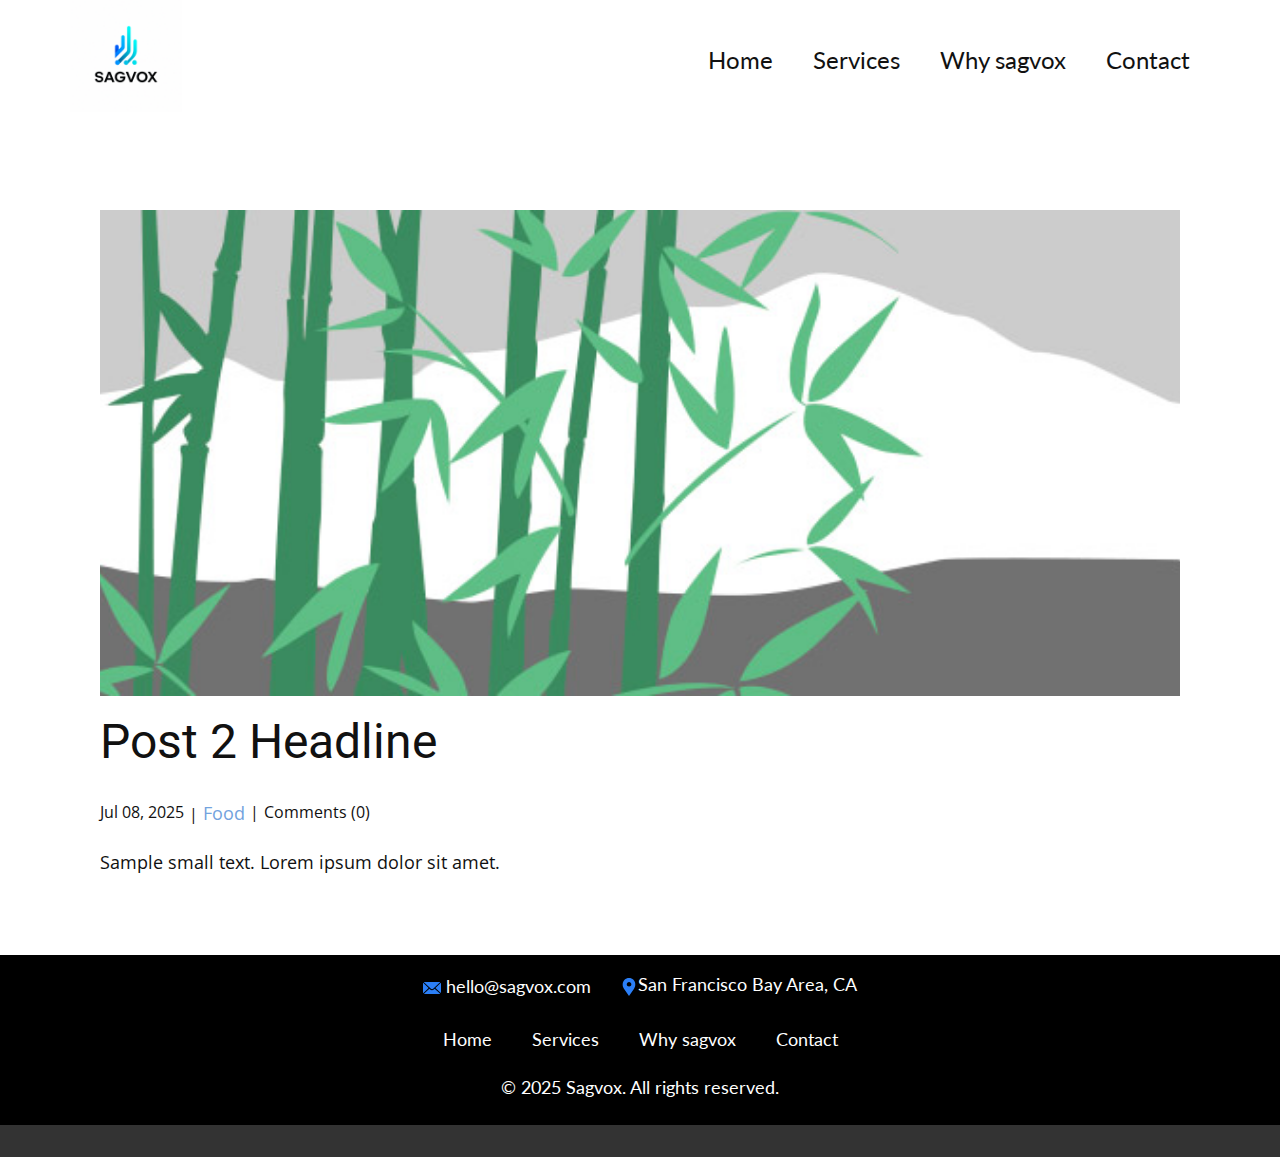
<file: blog/post-1.html>
<!DOCTYPE html>
<html style="font-size: 16px;" lang="en"><head>
    <meta name="viewport" content="width=device-width, initial-scale=1.0">
    <meta charset="utf-8">
    <meta name="keywords" content="Post 1 Headline">
    <meta name="description" content="">
    <title>Post 2 Headline</title>
    <link rel="stylesheet" href="../nicepage.css" media="screen">
<link rel="stylesheet" href="../Post-Template.css" media="screen">
    <script class="u-script" type="text/javascript" src="../jquery.js" defer=""></script>
    <script class="u-script" type="text/javascript" src="../nicepage.js" defer=""></script>
    <meta name="generator" content="Nicepage 7.10.10, nicepage.com">
    
    
    
    <link id="u-theme-google-font" rel="stylesheet" href="https://fonts.googleapis.com/css?family=Roboto:100,100i,200,200i,300,300i,400,400i,500,500i,600,600i,700,700i,800,800i,900,900i|Open+Sans:300,300i,400,400i,500,500i,600,600i,700,700i,800,800i">
    <link id="u-header-footer-google-font" rel="stylesheet" href="https://fonts.googleapis.com/css?family=Lato:100,100i,300,300i,400,400i,700,700i,900,900i">
    <script type="application/ld+json">{
		"@context": "http://schema.org",
		"@type": "Organization",
		"name": "",
		"logo": "images/SagvoxLogo_White.png"
}</script>
    <meta name="theme-color" content="#73a3de">
  <meta data-intl-tel-input-cdn-path="intlTelInput/"></head>
  <body data-path-to-root="./" data-include-products="false" class="u-body u-xl-mode" data-lang="en"><header class="u-clearfix u-header u-white u-header" id="header"><div class="u-clearfix u-sheet u-valign-middle-lg u-valign-middle-md u-valign-middle-sm u-valign-middle-xs u-sheet-1">
        <a href="#" class="u-image u-logo u-image-1" data-image-width="1024" data-image-height="1024">
          <img src="../images/SagvoxLogo_White.png" class="u-logo-image u-logo-image-1">
        </a>
        <nav class="u-menu u-menu-one-level u-offcanvas u-menu-1" role="navigation">
          <div class="menu-collapse u-custom-font u-font-lato" style="font-size: 1.5rem; letter-spacing: 0px;">
            <a class="u-button-style u-custom-left-right-menu-spacing u-custom-padding-bottom u-custom-text-active-color u-custom-top-bottom-menu-spacing u-hamburger-link u-nav-link u-text-active-palette-1-base u-text-hover-palette-2-base" href="#" tabindex="-1" aria-label="Open menu" aria-controls="a88d">
              <svg class="u-svg-link" viewBox="0 0 24 24"><use xlink:href="#menu-hamburger"></use></svg>
              <svg class="u-svg-content" version="1.1" id="menu-hamburger" viewBox="0 0 16 16" x="0px" y="0px" xmlns:xlink="http://www.w3.org/1999/xlink" xmlns="http://www.w3.org/2000/svg"><g><rect y="1" width="16" height="2"></rect><rect y="7" width="16" height="2"></rect><rect y="13" width="16" height="2"></rect>
</g></svg>
            </a>
          </div>
          <div class="u-custom-menu u-nav-container">
            <ul class="u-custom-font u-font-lato u-nav u-unstyled u-nav-1" role="menubar"><li role="none" class="u-nav-item"><a role="menuitem" class="u-button-style u-nav-link u-text-active-custom-color-3 u-text-hover-palette-2-base" href="../" style="padding: 10px 20px;">Home</a>
</li><li role="none" class="u-nav-item"><a tabindex="-1" role="menuitem" class="u-button-style u-nav-link u-text-active-custom-color-3 u-text-hover-palette-2-base" href="../#OurServices" data-page-id="141851385" style="padding: 10px 20px;">Services</a>
</li><li role="none" class="u-nav-item"><a tabindex="-1" role="menuitem" class="u-button-style u-nav-link u-text-active-custom-color-3 u-text-hover-palette-2-base" href="../#WhySagvox" data-page-id="141851385" style="padding: 10px 20px;">Why sagvox</a>
</li><li role="none" class="u-nav-item"><a tabindex="-1" role="menuitem" class="u-button-style u-nav-link u-text-active-custom-color-3 u-text-hover-palette-2-base" href="mailto:hello@sagvox.com" style="padding: 10px 20px;">Contact</a>
</li></ul>
          </div>
          <div class="u-custom-menu u-nav-container-collapse" id="a88d" role="region" aria-label="Menu panel">
            <div class="u-black u-container-style u-inner-container-layout u-opacity u-opacity-95 u-sidenav">
              <div class="u-inner-container-layout u-sidenav-overflow">
                <div class="u-menu-close" tabindex="-1" aria-label="Close menu"></div>
                <ul class="u-align-center u-nav u-popupmenu-items u-unstyled u-nav-2" role="menubar"><li role="none" class="u-nav-item"><a role="menuitem" class="u-button-style u-nav-link" href="../">Home</a>
</li><li role="none" class="u-nav-item"><a tabindex="-1" role="menuitem" class="u-button-style u-nav-link" href="../#OurServices" data-page-id="141851385">Services</a>
</li><li role="none" class="u-nav-item"><a tabindex="-1" role="menuitem" class="u-button-style u-nav-link" href="../#WhySagvox" data-page-id="141851385">Why sagvox</a>
</li><li role="none" class="u-nav-item"><a tabindex="-1" role="menuitem" class="u-button-style u-nav-link" href="mailto:hello@sagvox.com">Contact</a>
</li></ul>
              </div>
            </div>
            <div class="u-black u-menu-overlay u-opacity u-opacity-70"></div>
          </div>
        </nav>
      </div></header>
    <section class="u-align-center u-clearfix u-section-1" id="block-1">
      <div class="u-clearfix u-sheet u-valign-middle-md u-valign-middle-sm u-valign-middle-xs u-sheet-1"><!--post_details--><!--post_details_options_json--><!--{"source":""}--><!--/post_details_options_json--><!--blog_post-->
        <div class="u-container-style u-expanded-width u-post-details u-post-details-1">
          <div class="u-container-layout u-valign-middle u-container-layout-1"><!--blog_post_image-->
            <img alt="" class="u-blog-control u-expanded-width u-image u-image-default u-image-1" src="../images/68f64b9d.jpeg"><!--/blog_post_image--><!--blog_post_header-->
            <h2 class="u-blog-control u-text u-text-1">Post 2 Headline</h2><!--/blog_post_header--><!--blog_post_metadata-->
            <div class="u-blog-control u-metadata u-metadata-1"><!--blog_post_metadata_date--><span class="u-meta-date u-meta-icon">Jul 08, 2025</span><!--/blog_post_metadata_date--><!--blog_post_metadata_category--><span class="u-meta-category u-meta-icon"><a href="../blog/blog.html#/blog-1///1">Food</a></span><!--/blog_post_metadata_category--><!--blog_post_metadata_comments--><span class="u-meta-comments u-meta-icon"><!--blog_post_metadata_comments_content-->Comments (0)<!--/blog_post_metadata_comments_content--></span><!--/blog_post_metadata_comments-->
            </div><!--/blog_post_metadata--><!--blog_post_content-->
            <div class="u-align-justify u-blog-control u-post-content u-text u-text-2 fr-view">
  <p>Sample small text. Lorem ipsum dolor sit amet.</p>
  </div><!--/blog_post_content-->
          </div>
        </div><!--/blog_post--><!--/post_details-->
      </div>
    </section>
    
    
    
    <footer class="u-align-center u-black u-clearfix u-container-align-center u-footer u-footer" id="footer"><div class="u-clearfix u-sheet u-sheet-1">
        <p class="u-custom-font u-font-lato u-text u-text-1"><span class="u-icon u-text-custom-color-4"><svg class="u-svg-content" viewBox="0 0 54.757 54.757" x="0px" y="0px" style="width: 1em; height: 1em;"><path d="M40.94,5.617C37.318,1.995,32.502,0,27.38,0c-5.123,0-9.938,1.995-13.56,5.617c-6.703,6.702-7.536,19.312-1.804,26.952
	L27.38,54.757L42.721,32.6C48.476,24.929,47.643,12.319,40.94,5.617z M27.557,26c-3.859,0-7-3.141-7-7s3.141-7,7-7s7,3.141,7,7
	S31.416,26,27.557,26z"></path></svg></span>San Francisco Bay Area, CA
        </p>
        <a href="mailto:hello@sagvox.com" class="u-active-none u-btn u-btn-rectangle u-button-style u-custom-font u-font-lato u-hover-none u-none u-text-body-alt-color u-btn-1"><span class="u-icon u-text-custom-color-4"><svg class="u-svg-content" viewBox="0 0 24 16" x="0px" y="0px" style="width: 1em; height: 1em;"><path fill="currentColor" d="M23.8,1.1l-7.3,6.8l7.3,6.8c0.1-0.2,0.2-0.6,0.2-0.9V2C24,1.7,23.9,1.4,23.8,1.1z M21.8,0H2.2
	c-0.4,0-0.7,0.1-1,0.2L10.6,9c0.8,0.8,2.2,0.8,3,0l9.2-8.7C22.6,0.1,22.2,0,21.8,0z M0.2,1.1C0.1,1.4,0,1.7,0,2V14
	c0,0.3,0.1,0.6,0.2,0.9l7.3-6.8L0.2,1.1z M15.5,9l-1.1,1c-1.3,1.2-3.6,1.2-4.9,0l-1-1l-7.3,6.8c0.2,0.1,0.6,0.2,1,0.2H22
	c0.4,0,0.6-0.1,1-0.2L15.5,9z"></path></svg></span>&nbsp;hello@sagvox.com
        </a>
        <nav class="u-menu u-menu-one-level u-offcanvas u-menu-1" role="navigation">
          <div class="menu-collapse u-custom-font u-font-lato" style="font-size: 1.125rem; letter-spacing: 0px;">
            <a class="u-button-style u-custom-left-right-menu-spacing u-custom-padding-bottom u-custom-text-active-color u-custom-top-bottom-menu-spacing u-hamburger-link u-nav-link u-text-active-palette-1-base u-text-hover-palette-2-base" href="#" tabindex="-1" aria-label="Open menu" aria-controls="a88d">
              <svg class="u-svg-link" viewBox="0 0 24 24"><use xlink:href="#svg-4301"></use></svg>
              <svg class="u-svg-content" version="1.1" id="svg-4301" viewBox="0 0 16 16" x="0px" y="0px" xmlns:xlink="http://www.w3.org/1999/xlink" xmlns="http://www.w3.org/2000/svg"><g><rect y="1" width="16" height="2"></rect><rect y="7" width="16" height="2"></rect><rect y="13" width="16" height="2"></rect>
</g></svg>
            </a>
          </div>
          <div class="u-custom-menu u-nav-container">
            <ul class="u-custom-font u-font-lato u-nav u-unstyled u-nav-1" role="menubar"><li role="none" class="u-nav-item"><a role="menuitem" class="u-button-style u-nav-link u-text-active-custom-color-3 u-text-hover-palette-2-base" href="../" style="padding: 10px 20px;">Home</a>
</li><li role="none" class="u-nav-item"><a tabindex="-1" role="menuitem" class="u-button-style u-nav-link u-text-active-custom-color-3 u-text-hover-palette-2-base" href="../#OurServices" data-page-id="141851385" style="padding: 10px 20px;">Services</a>
</li><li role="none" class="u-nav-item"><a tabindex="-1" role="menuitem" class="u-button-style u-nav-link u-text-active-custom-color-3 u-text-hover-palette-2-base" href="../#WhySagvox" data-page-id="141851385" style="padding: 10px 20px;">Why sagvox</a>
</li><li role="none" class="u-nav-item"><a tabindex="-1" role="menuitem" class="u-button-style u-nav-link u-text-active-custom-color-3 u-text-hover-palette-2-base" href="mailto:hello@sagvox.com" style="padding: 10px 20px;">Contact</a>
</li></ul>
          </div>
          <div class="u-custom-menu u-nav-container-collapse" id="a88d" role="region" aria-label="Menu panel">
            <div class="u-black u-container-style u-inner-container-layout u-opacity u-opacity-95 u-sidenav">
              <div class="u-inner-container-layout u-sidenav-overflow">
                <div class="u-menu-close" tabindex="-1" aria-label="Close menu"></div>
                <ul class="u-align-center u-nav u-popupmenu-items u-unstyled u-nav-2" role="menubar"><li role="none" class="u-nav-item"><a role="menuitem" class="u-button-style u-nav-link" href="../">Home</a>
</li><li role="none" class="u-nav-item"><a tabindex="-1" role="menuitem" class="u-button-style u-nav-link" href="../#OurServices" data-page-id="141851385">Services</a>
</li><li role="none" class="u-nav-item"><a tabindex="-1" role="menuitem" class="u-button-style u-nav-link" href="../#WhySagvox" data-page-id="141851385">Why sagvox</a>
</li><li role="none" class="u-nav-item"><a tabindex="-1" role="menuitem" class="u-button-style u-nav-link" href="mailto:hello@sagvox.com">Contact</a>
</li></ul>
              </div>
            </div>
            <div class="u-black u-menu-overlay u-opacity u-opacity-70"></div>
          </div>
        </nav>
        <p class="u-custom-font u-font-lato u-text u-text-default u-text-2"> © 2025 Sagvox. All rights reserved.</p>
      </div></footer>
    <section class="u-backlink u-clearfix u-grey-80"></section>
  
</body></html>
</file>
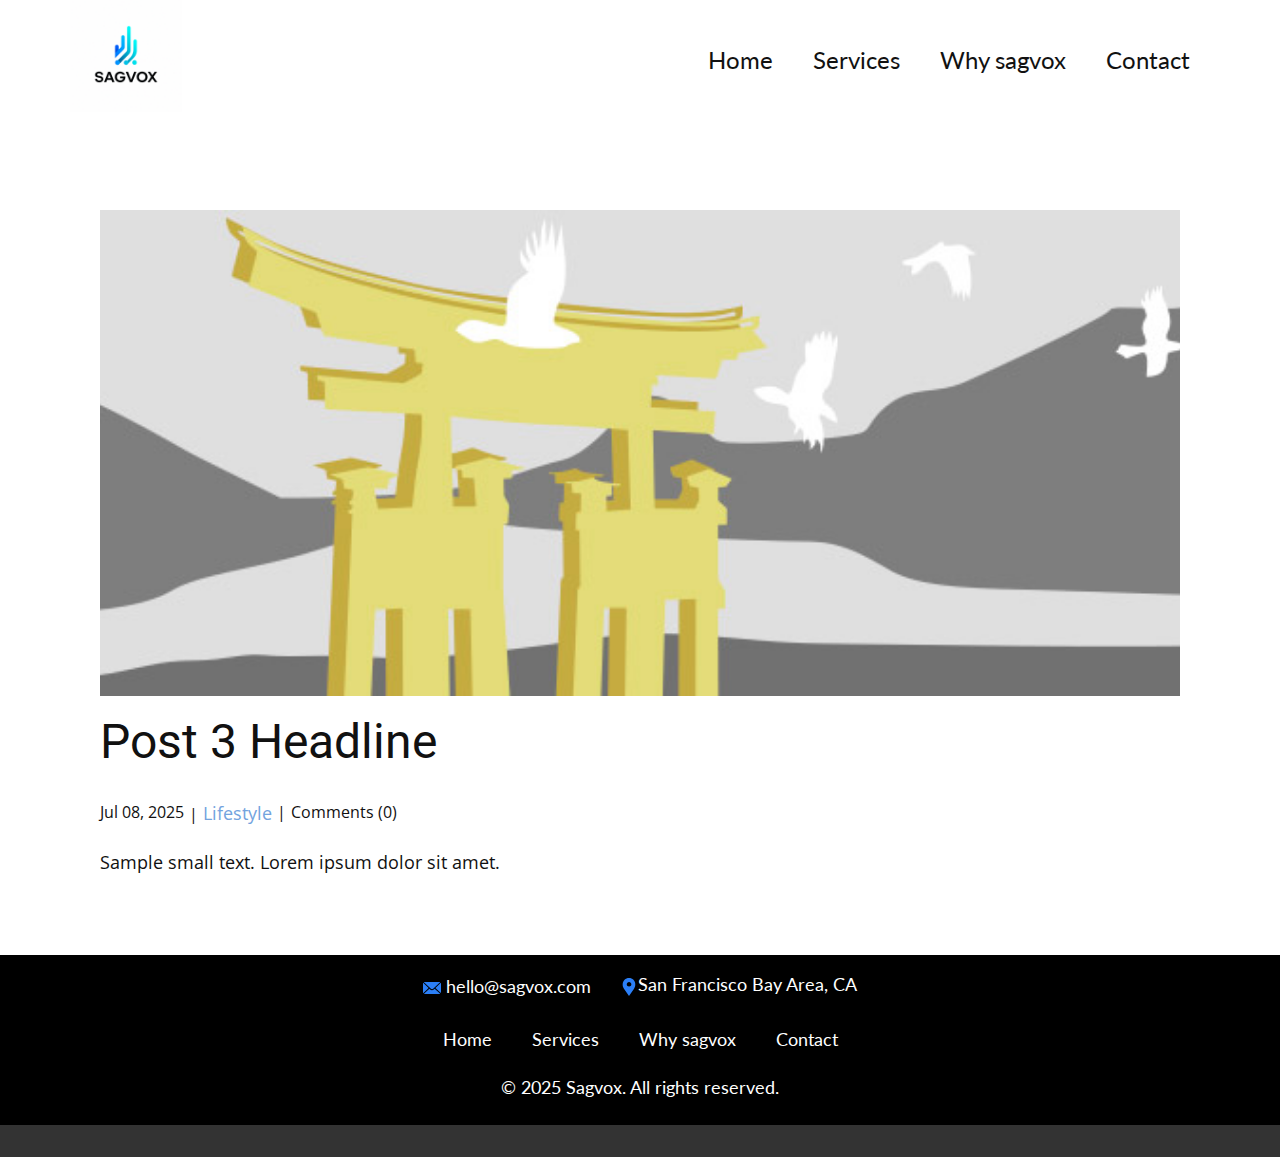
<file: blog/post-2.html>
<!DOCTYPE html>
<html style="font-size: 16px;" lang="en"><head>
    <meta name="viewport" content="width=device-width, initial-scale=1.0">
    <meta charset="utf-8">
    <meta name="keywords" content="Post 1 Headline">
    <meta name="description" content="">
    <title>Post 3 Headline</title>
    <link rel="stylesheet" href="../nicepage.css" media="screen">
<link rel="stylesheet" href="../Post-Template.css" media="screen">
    <script class="u-script" type="text/javascript" src="../jquery.js" defer=""></script>
    <script class="u-script" type="text/javascript" src="../nicepage.js" defer=""></script>
    <meta name="generator" content="Nicepage 7.10.10, nicepage.com">
    
    
    
    <link id="u-theme-google-font" rel="stylesheet" href="https://fonts.googleapis.com/css?family=Roboto:100,100i,200,200i,300,300i,400,400i,500,500i,600,600i,700,700i,800,800i,900,900i|Open+Sans:300,300i,400,400i,500,500i,600,600i,700,700i,800,800i">
    <link id="u-header-footer-google-font" rel="stylesheet" href="https://fonts.googleapis.com/css?family=Lato:100,100i,300,300i,400,400i,700,700i,900,900i">
    <script type="application/ld+json">{
		"@context": "http://schema.org",
		"@type": "Organization",
		"name": "",
		"logo": "images/SagvoxLogo_White.png"
}</script>
    <meta name="theme-color" content="#73a3de">
  <meta data-intl-tel-input-cdn-path="intlTelInput/"></head>
  <body data-path-to-root="./" data-include-products="false" class="u-body u-xl-mode" data-lang="en"><header class="u-clearfix u-header u-white u-header" id="header"><div class="u-clearfix u-sheet u-valign-middle-lg u-valign-middle-md u-valign-middle-sm u-valign-middle-xs u-sheet-1">
        <a href="#" class="u-image u-logo u-image-1" data-image-width="1024" data-image-height="1024">
          <img src="../images/SagvoxLogo_White.png" class="u-logo-image u-logo-image-1">
        </a>
        <nav class="u-menu u-menu-one-level u-offcanvas u-menu-1" role="navigation">
          <div class="menu-collapse u-custom-font u-font-lato" style="font-size: 1.5rem; letter-spacing: 0px;">
            <a class="u-button-style u-custom-left-right-menu-spacing u-custom-padding-bottom u-custom-text-active-color u-custom-top-bottom-menu-spacing u-hamburger-link u-nav-link u-text-active-palette-1-base u-text-hover-palette-2-base" href="#" tabindex="-1" aria-label="Open menu" aria-controls="a88d">
              <svg class="u-svg-link" viewBox="0 0 24 24"><use xlink:href="#menu-hamburger"></use></svg>
              <svg class="u-svg-content" version="1.1" id="menu-hamburger" viewBox="0 0 16 16" x="0px" y="0px" xmlns:xlink="http://www.w3.org/1999/xlink" xmlns="http://www.w3.org/2000/svg"><g><rect y="1" width="16" height="2"></rect><rect y="7" width="16" height="2"></rect><rect y="13" width="16" height="2"></rect>
</g></svg>
            </a>
          </div>
          <div class="u-custom-menu u-nav-container">
            <ul class="u-custom-font u-font-lato u-nav u-unstyled u-nav-1" role="menubar"><li role="none" class="u-nav-item"><a role="menuitem" class="u-button-style u-nav-link u-text-active-custom-color-3 u-text-hover-palette-2-base" href="../" style="padding: 10px 20px;">Home</a>
</li><li role="none" class="u-nav-item"><a tabindex="-1" role="menuitem" class="u-button-style u-nav-link u-text-active-custom-color-3 u-text-hover-palette-2-base" href="../#OurServices" data-page-id="141851385" style="padding: 10px 20px;">Services</a>
</li><li role="none" class="u-nav-item"><a tabindex="-1" role="menuitem" class="u-button-style u-nav-link u-text-active-custom-color-3 u-text-hover-palette-2-base" href="../#WhySagvox" data-page-id="141851385" style="padding: 10px 20px;">Why sagvox</a>
</li><li role="none" class="u-nav-item"><a tabindex="-1" role="menuitem" class="u-button-style u-nav-link u-text-active-custom-color-3 u-text-hover-palette-2-base" href="mailto:hello@sagvox.com" style="padding: 10px 20px;">Contact</a>
</li></ul>
          </div>
          <div class="u-custom-menu u-nav-container-collapse" id="a88d" role="region" aria-label="Menu panel">
            <div class="u-black u-container-style u-inner-container-layout u-opacity u-opacity-95 u-sidenav">
              <div class="u-inner-container-layout u-sidenav-overflow">
                <div class="u-menu-close" tabindex="-1" aria-label="Close menu"></div>
                <ul class="u-align-center u-nav u-popupmenu-items u-unstyled u-nav-2" role="menubar"><li role="none" class="u-nav-item"><a role="menuitem" class="u-button-style u-nav-link" href="../">Home</a>
</li><li role="none" class="u-nav-item"><a tabindex="-1" role="menuitem" class="u-button-style u-nav-link" href="../#OurServices" data-page-id="141851385">Services</a>
</li><li role="none" class="u-nav-item"><a tabindex="-1" role="menuitem" class="u-button-style u-nav-link" href="../#WhySagvox" data-page-id="141851385">Why sagvox</a>
</li><li role="none" class="u-nav-item"><a tabindex="-1" role="menuitem" class="u-button-style u-nav-link" href="mailto:hello@sagvox.com">Contact</a>
</li></ul>
              </div>
            </div>
            <div class="u-black u-menu-overlay u-opacity u-opacity-70"></div>
          </div>
        </nav>
      </div></header>
    <section class="u-align-center u-clearfix u-section-1" id="block-1">
      <div class="u-clearfix u-sheet u-valign-middle-md u-valign-middle-sm u-valign-middle-xs u-sheet-1"><!--post_details--><!--post_details_options_json--><!--{"source":""}--><!--/post_details_options_json--><!--blog_post-->
        <div class="u-container-style u-expanded-width u-post-details u-post-details-1">
          <div class="u-container-layout u-valign-middle u-container-layout-1"><!--blog_post_image-->
            <img alt="" class="u-blog-control u-expanded-width u-image u-image-default u-image-1" src="../images/8ad73f3c.jpeg"><!--/blog_post_image--><!--blog_post_header-->
            <h2 class="u-blog-control u-text u-text-1">Post 3 Headline</h2><!--/blog_post_header--><!--blog_post_metadata-->
            <div class="u-blog-control u-metadata u-metadata-1"><!--blog_post_metadata_date--><span class="u-meta-date u-meta-icon">Jul 08, 2025</span><!--/blog_post_metadata_date--><!--blog_post_metadata_category--><span class="u-meta-category u-meta-icon"><a href="../blog/blog.html#/blog-1///3">Lifestyle</a></span><!--/blog_post_metadata_category--><!--blog_post_metadata_comments--><span class="u-meta-comments u-meta-icon"><!--blog_post_metadata_comments_content-->Comments (0)<!--/blog_post_metadata_comments_content--></span><!--/blog_post_metadata_comments-->
            </div><!--/blog_post_metadata--><!--blog_post_content-->
            <div class="u-align-justify u-blog-control u-post-content u-text u-text-2 fr-view">
  <p>Sample small text. Lorem ipsum dolor sit amet.</p>
  </div><!--/blog_post_content-->
          </div>
        </div><!--/blog_post--><!--/post_details-->
      </div>
    </section>
    
    
    
    <footer class="u-align-center u-black u-clearfix u-container-align-center u-footer u-footer" id="footer"><div class="u-clearfix u-sheet u-sheet-1">
        <p class="u-custom-font u-font-lato u-text u-text-1"><span class="u-icon u-text-custom-color-4"><svg class="u-svg-content" viewBox="0 0 54.757 54.757" x="0px" y="0px" style="width: 1em; height: 1em;"><path d="M40.94,5.617C37.318,1.995,32.502,0,27.38,0c-5.123,0-9.938,1.995-13.56,5.617c-6.703,6.702-7.536,19.312-1.804,26.952
	L27.38,54.757L42.721,32.6C48.476,24.929,47.643,12.319,40.94,5.617z M27.557,26c-3.859,0-7-3.141-7-7s3.141-7,7-7s7,3.141,7,7
	S31.416,26,27.557,26z"></path></svg></span>San Francisco Bay Area, CA
        </p>
        <a href="mailto:hello@sagvox.com" class="u-active-none u-btn u-btn-rectangle u-button-style u-custom-font u-font-lato u-hover-none u-none u-text-body-alt-color u-btn-1"><span class="u-icon u-text-custom-color-4"><svg class="u-svg-content" viewBox="0 0 24 16" x="0px" y="0px" style="width: 1em; height: 1em;"><path fill="currentColor" d="M23.8,1.1l-7.3,6.8l7.3,6.8c0.1-0.2,0.2-0.6,0.2-0.9V2C24,1.7,23.9,1.4,23.8,1.1z M21.8,0H2.2
	c-0.4,0-0.7,0.1-1,0.2L10.6,9c0.8,0.8,2.2,0.8,3,0l9.2-8.7C22.6,0.1,22.2,0,21.8,0z M0.2,1.1C0.1,1.4,0,1.7,0,2V14
	c0,0.3,0.1,0.6,0.2,0.9l7.3-6.8L0.2,1.1z M15.5,9l-1.1,1c-1.3,1.2-3.6,1.2-4.9,0l-1-1l-7.3,6.8c0.2,0.1,0.6,0.2,1,0.2H22
	c0.4,0,0.6-0.1,1-0.2L15.5,9z"></path></svg></span>&nbsp;hello@sagvox.com
        </a>
        <nav class="u-menu u-menu-one-level u-offcanvas u-menu-1" role="navigation">
          <div class="menu-collapse u-custom-font u-font-lato" style="font-size: 1.125rem; letter-spacing: 0px;">
            <a class="u-button-style u-custom-left-right-menu-spacing u-custom-padding-bottom u-custom-text-active-color u-custom-top-bottom-menu-spacing u-hamburger-link u-nav-link u-text-active-palette-1-base u-text-hover-palette-2-base" href="#" tabindex="-1" aria-label="Open menu" aria-controls="a88d">
              <svg class="u-svg-link" viewBox="0 0 24 24"><use xlink:href="#svg-4301"></use></svg>
              <svg class="u-svg-content" version="1.1" id="svg-4301" viewBox="0 0 16 16" x="0px" y="0px" xmlns:xlink="http://www.w3.org/1999/xlink" xmlns="http://www.w3.org/2000/svg"><g><rect y="1" width="16" height="2"></rect><rect y="7" width="16" height="2"></rect><rect y="13" width="16" height="2"></rect>
</g></svg>
            </a>
          </div>
          <div class="u-custom-menu u-nav-container">
            <ul class="u-custom-font u-font-lato u-nav u-unstyled u-nav-1" role="menubar"><li role="none" class="u-nav-item"><a role="menuitem" class="u-button-style u-nav-link u-text-active-custom-color-3 u-text-hover-palette-2-base" href="../" style="padding: 10px 20px;">Home</a>
</li><li role="none" class="u-nav-item"><a tabindex="-1" role="menuitem" class="u-button-style u-nav-link u-text-active-custom-color-3 u-text-hover-palette-2-base" href="../#OurServices" data-page-id="141851385" style="padding: 10px 20px;">Services</a>
</li><li role="none" class="u-nav-item"><a tabindex="-1" role="menuitem" class="u-button-style u-nav-link u-text-active-custom-color-3 u-text-hover-palette-2-base" href="../#WhySagvox" data-page-id="141851385" style="padding: 10px 20px;">Why sagvox</a>
</li><li role="none" class="u-nav-item"><a tabindex="-1" role="menuitem" class="u-button-style u-nav-link u-text-active-custom-color-3 u-text-hover-palette-2-base" href="mailto:hello@sagvox.com" style="padding: 10px 20px;">Contact</a>
</li></ul>
          </div>
          <div class="u-custom-menu u-nav-container-collapse" id="a88d" role="region" aria-label="Menu panel">
            <div class="u-black u-container-style u-inner-container-layout u-opacity u-opacity-95 u-sidenav">
              <div class="u-inner-container-layout u-sidenav-overflow">
                <div class="u-menu-close" tabindex="-1" aria-label="Close menu"></div>
                <ul class="u-align-center u-nav u-popupmenu-items u-unstyled u-nav-2" role="menubar"><li role="none" class="u-nav-item"><a role="menuitem" class="u-button-style u-nav-link" href="../">Home</a>
</li><li role="none" class="u-nav-item"><a tabindex="-1" role="menuitem" class="u-button-style u-nav-link" href="../#OurServices" data-page-id="141851385">Services</a>
</li><li role="none" class="u-nav-item"><a tabindex="-1" role="menuitem" class="u-button-style u-nav-link" href="../#WhySagvox" data-page-id="141851385">Why sagvox</a>
</li><li role="none" class="u-nav-item"><a tabindex="-1" role="menuitem" class="u-button-style u-nav-link" href="mailto:hello@sagvox.com">Contact</a>
</li></ul>
              </div>
            </div>
            <div class="u-black u-menu-overlay u-opacity u-opacity-70"></div>
          </div>
        </nav>
        <p class="u-custom-font u-font-lato u-text u-text-default u-text-2"> © 2025 Sagvox. All rights reserved.</p>
      </div></footer>
    <section class="u-backlink u-clearfix u-grey-80"></section>
  
</body></html>
</file>
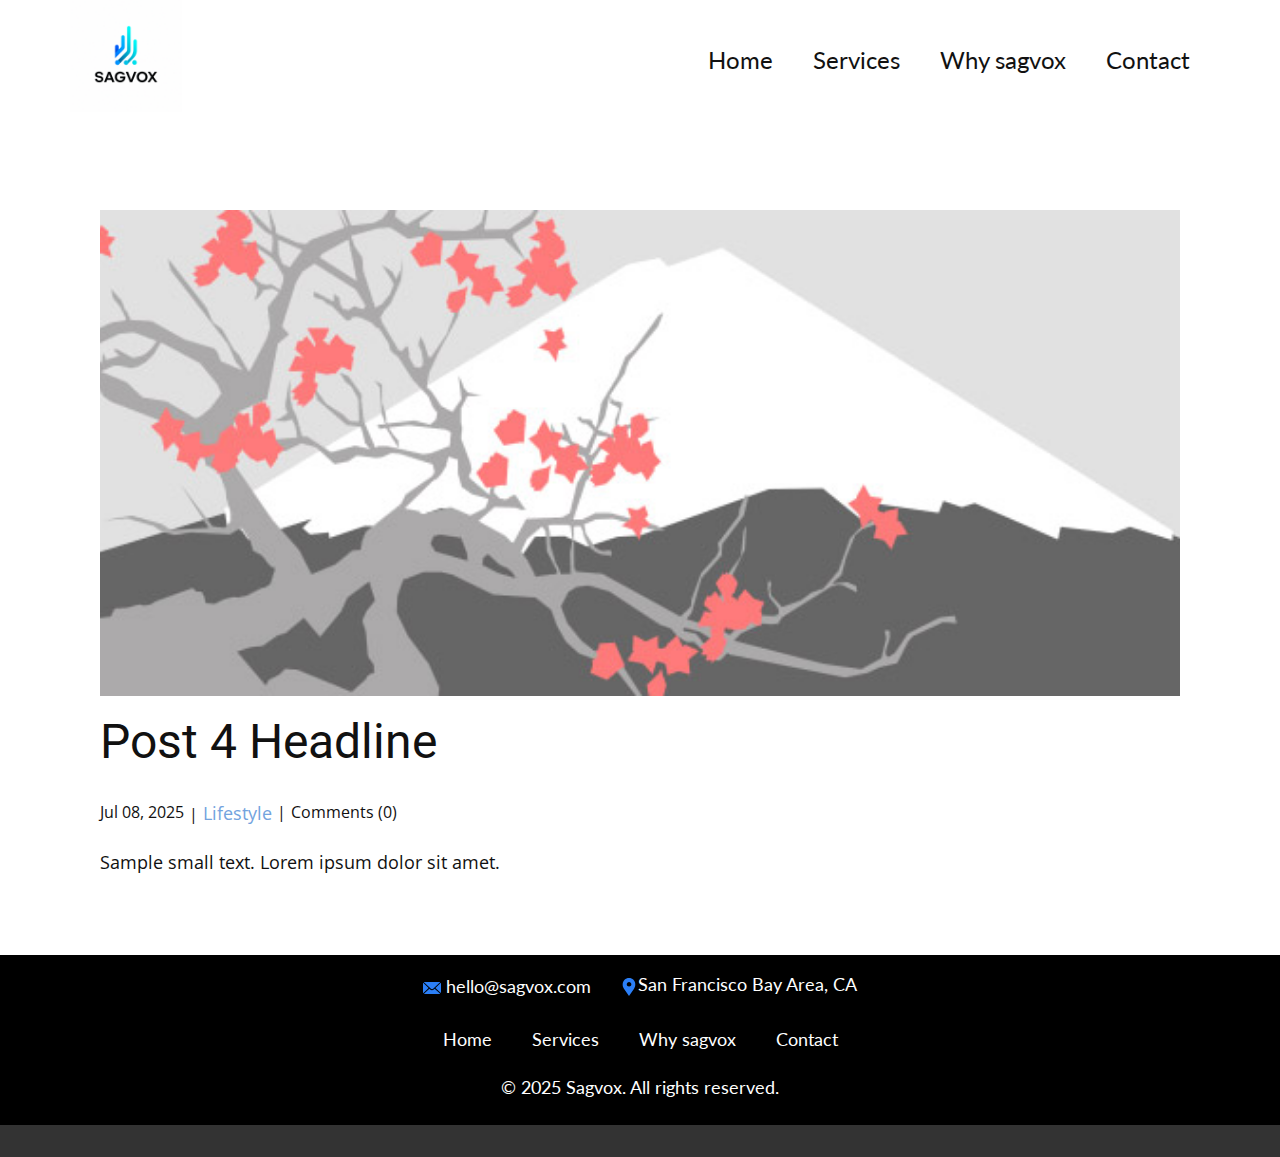
<file: blog/post-3.html>
<!DOCTYPE html>
<html style="font-size: 16px;" lang="en"><head>
    <meta name="viewport" content="width=device-width, initial-scale=1.0">
    <meta charset="utf-8">
    <meta name="keywords" content="Post 1 Headline">
    <meta name="description" content="">
    <title>Post 4 Headline</title>
    <link rel="stylesheet" href="../nicepage.css" media="screen">
<link rel="stylesheet" href="../Post-Template.css" media="screen">
    <script class="u-script" type="text/javascript" src="../jquery.js" defer=""></script>
    <script class="u-script" type="text/javascript" src="../nicepage.js" defer=""></script>
    <meta name="generator" content="Nicepage 7.10.10, nicepage.com">
    
    
    
    <link id="u-theme-google-font" rel="stylesheet" href="https://fonts.googleapis.com/css?family=Roboto:100,100i,200,200i,300,300i,400,400i,500,500i,600,600i,700,700i,800,800i,900,900i|Open+Sans:300,300i,400,400i,500,500i,600,600i,700,700i,800,800i">
    <link id="u-header-footer-google-font" rel="stylesheet" href="https://fonts.googleapis.com/css?family=Lato:100,100i,300,300i,400,400i,700,700i,900,900i">
    <script type="application/ld+json">{
		"@context": "http://schema.org",
		"@type": "Organization",
		"name": "",
		"logo": "images/SagvoxLogo_White.png"
}</script>
    <meta name="theme-color" content="#73a3de">
  <meta data-intl-tel-input-cdn-path="intlTelInput/"></head>
  <body data-path-to-root="./" data-include-products="false" class="u-body u-xl-mode" data-lang="en"><header class="u-clearfix u-header u-white u-header" id="header"><div class="u-clearfix u-sheet u-valign-middle-lg u-valign-middle-md u-valign-middle-sm u-valign-middle-xs u-sheet-1">
        <a href="#" class="u-image u-logo u-image-1" data-image-width="1024" data-image-height="1024">
          <img src="../images/SagvoxLogo_White.png" class="u-logo-image u-logo-image-1">
        </a>
        <nav class="u-menu u-menu-one-level u-offcanvas u-menu-1" role="navigation">
          <div class="menu-collapse u-custom-font u-font-lato" style="font-size: 1.5rem; letter-spacing: 0px;">
            <a class="u-button-style u-custom-left-right-menu-spacing u-custom-padding-bottom u-custom-text-active-color u-custom-top-bottom-menu-spacing u-hamburger-link u-nav-link u-text-active-palette-1-base u-text-hover-palette-2-base" href="#" tabindex="-1" aria-label="Open menu" aria-controls="a88d">
              <svg class="u-svg-link" viewBox="0 0 24 24"><use xlink:href="#menu-hamburger"></use></svg>
              <svg class="u-svg-content" version="1.1" id="menu-hamburger" viewBox="0 0 16 16" x="0px" y="0px" xmlns:xlink="http://www.w3.org/1999/xlink" xmlns="http://www.w3.org/2000/svg"><g><rect y="1" width="16" height="2"></rect><rect y="7" width="16" height="2"></rect><rect y="13" width="16" height="2"></rect>
</g></svg>
            </a>
          </div>
          <div class="u-custom-menu u-nav-container">
            <ul class="u-custom-font u-font-lato u-nav u-unstyled u-nav-1" role="menubar"><li role="none" class="u-nav-item"><a role="menuitem" class="u-button-style u-nav-link u-text-active-custom-color-3 u-text-hover-palette-2-base" href="../" style="padding: 10px 20px;">Home</a>
</li><li role="none" class="u-nav-item"><a tabindex="-1" role="menuitem" class="u-button-style u-nav-link u-text-active-custom-color-3 u-text-hover-palette-2-base" href="../#OurServices" data-page-id="141851385" style="padding: 10px 20px;">Services</a>
</li><li role="none" class="u-nav-item"><a tabindex="-1" role="menuitem" class="u-button-style u-nav-link u-text-active-custom-color-3 u-text-hover-palette-2-base" href="../#WhySagvox" data-page-id="141851385" style="padding: 10px 20px;">Why sagvox</a>
</li><li role="none" class="u-nav-item"><a tabindex="-1" role="menuitem" class="u-button-style u-nav-link u-text-active-custom-color-3 u-text-hover-palette-2-base" href="mailto:hello@sagvox.com" style="padding: 10px 20px;">Contact</a>
</li></ul>
          </div>
          <div class="u-custom-menu u-nav-container-collapse" id="a88d" role="region" aria-label="Menu panel">
            <div class="u-black u-container-style u-inner-container-layout u-opacity u-opacity-95 u-sidenav">
              <div class="u-inner-container-layout u-sidenav-overflow">
                <div class="u-menu-close" tabindex="-1" aria-label="Close menu"></div>
                <ul class="u-align-center u-nav u-popupmenu-items u-unstyled u-nav-2" role="menubar"><li role="none" class="u-nav-item"><a role="menuitem" class="u-button-style u-nav-link" href="../">Home</a>
</li><li role="none" class="u-nav-item"><a tabindex="-1" role="menuitem" class="u-button-style u-nav-link" href="../#OurServices" data-page-id="141851385">Services</a>
</li><li role="none" class="u-nav-item"><a tabindex="-1" role="menuitem" class="u-button-style u-nav-link" href="../#WhySagvox" data-page-id="141851385">Why sagvox</a>
</li><li role="none" class="u-nav-item"><a tabindex="-1" role="menuitem" class="u-button-style u-nav-link" href="mailto:hello@sagvox.com">Contact</a>
</li></ul>
              </div>
            </div>
            <div class="u-black u-menu-overlay u-opacity u-opacity-70"></div>
          </div>
        </nav>
      </div></header>
    <section class="u-align-center u-clearfix u-section-1" id="block-1">
      <div class="u-clearfix u-sheet u-valign-middle-md u-valign-middle-sm u-valign-middle-xs u-sheet-1"><!--post_details--><!--post_details_options_json--><!--{"source":""}--><!--/post_details_options_json--><!--blog_post-->
        <div class="u-container-style u-expanded-width u-post-details u-post-details-1">
          <div class="u-container-layout u-valign-middle u-container-layout-1"><!--blog_post_image-->
            <img alt="" class="u-blog-control u-expanded-width u-image u-image-default u-image-1" src="../images/0fd3416c.jpeg"><!--/blog_post_image--><!--blog_post_header-->
            <h2 class="u-blog-control u-text u-text-1">Post 4 Headline</h2><!--/blog_post_header--><!--blog_post_metadata-->
            <div class="u-blog-control u-metadata u-metadata-1"><!--blog_post_metadata_date--><span class="u-meta-date u-meta-icon">Jul 08, 2025</span><!--/blog_post_metadata_date--><!--blog_post_metadata_category--><span class="u-meta-category u-meta-icon"><a href="../blog/blog.html#/blog-1///3">Lifestyle</a></span><!--/blog_post_metadata_category--><!--blog_post_metadata_comments--><span class="u-meta-comments u-meta-icon"><!--blog_post_metadata_comments_content-->Comments (0)<!--/blog_post_metadata_comments_content--></span><!--/blog_post_metadata_comments-->
            </div><!--/blog_post_metadata--><!--blog_post_content-->
            <div class="u-align-justify u-blog-control u-post-content u-text u-text-2 fr-view">
  <p>Sample small text. Lorem ipsum dolor sit amet.</p>
  </div><!--/blog_post_content-->
          </div>
        </div><!--/blog_post--><!--/post_details-->
      </div>
    </section>
    
    
    
    <footer class="u-align-center u-black u-clearfix u-container-align-center u-footer u-footer" id="footer"><div class="u-clearfix u-sheet u-sheet-1">
        <p class="u-custom-font u-font-lato u-text u-text-1"><span class="u-icon u-text-custom-color-4"><svg class="u-svg-content" viewBox="0 0 54.757 54.757" x="0px" y="0px" style="width: 1em; height: 1em;"><path d="M40.94,5.617C37.318,1.995,32.502,0,27.38,0c-5.123,0-9.938,1.995-13.56,5.617c-6.703,6.702-7.536,19.312-1.804,26.952
	L27.38,54.757L42.721,32.6C48.476,24.929,47.643,12.319,40.94,5.617z M27.557,26c-3.859,0-7-3.141-7-7s3.141-7,7-7s7,3.141,7,7
	S31.416,26,27.557,26z"></path></svg></span>San Francisco Bay Area, CA
        </p>
        <a href="mailto:hello@sagvox.com" class="u-active-none u-btn u-btn-rectangle u-button-style u-custom-font u-font-lato u-hover-none u-none u-text-body-alt-color u-btn-1"><span class="u-icon u-text-custom-color-4"><svg class="u-svg-content" viewBox="0 0 24 16" x="0px" y="0px" style="width: 1em; height: 1em;"><path fill="currentColor" d="M23.8,1.1l-7.3,6.8l7.3,6.8c0.1-0.2,0.2-0.6,0.2-0.9V2C24,1.7,23.9,1.4,23.8,1.1z M21.8,0H2.2
	c-0.4,0-0.7,0.1-1,0.2L10.6,9c0.8,0.8,2.2,0.8,3,0l9.2-8.7C22.6,0.1,22.2,0,21.8,0z M0.2,1.1C0.1,1.4,0,1.7,0,2V14
	c0,0.3,0.1,0.6,0.2,0.9l7.3-6.8L0.2,1.1z M15.5,9l-1.1,1c-1.3,1.2-3.6,1.2-4.9,0l-1-1l-7.3,6.8c0.2,0.1,0.6,0.2,1,0.2H22
	c0.4,0,0.6-0.1,1-0.2L15.5,9z"></path></svg></span>&nbsp;hello@sagvox.com
        </a>
        <nav class="u-menu u-menu-one-level u-offcanvas u-menu-1" role="navigation">
          <div class="menu-collapse u-custom-font u-font-lato" style="font-size: 1.125rem; letter-spacing: 0px;">
            <a class="u-button-style u-custom-left-right-menu-spacing u-custom-padding-bottom u-custom-text-active-color u-custom-top-bottom-menu-spacing u-hamburger-link u-nav-link u-text-active-palette-1-base u-text-hover-palette-2-base" href="#" tabindex="-1" aria-label="Open menu" aria-controls="a88d">
              <svg class="u-svg-link" viewBox="0 0 24 24"><use xlink:href="#svg-4301"></use></svg>
              <svg class="u-svg-content" version="1.1" id="svg-4301" viewBox="0 0 16 16" x="0px" y="0px" xmlns:xlink="http://www.w3.org/1999/xlink" xmlns="http://www.w3.org/2000/svg"><g><rect y="1" width="16" height="2"></rect><rect y="7" width="16" height="2"></rect><rect y="13" width="16" height="2"></rect>
</g></svg>
            </a>
          </div>
          <div class="u-custom-menu u-nav-container">
            <ul class="u-custom-font u-font-lato u-nav u-unstyled u-nav-1" role="menubar"><li role="none" class="u-nav-item"><a role="menuitem" class="u-button-style u-nav-link u-text-active-custom-color-3 u-text-hover-palette-2-base" href="../" style="padding: 10px 20px;">Home</a>
</li><li role="none" class="u-nav-item"><a tabindex="-1" role="menuitem" class="u-button-style u-nav-link u-text-active-custom-color-3 u-text-hover-palette-2-base" href="../#OurServices" data-page-id="141851385" style="padding: 10px 20px;">Services</a>
</li><li role="none" class="u-nav-item"><a tabindex="-1" role="menuitem" class="u-button-style u-nav-link u-text-active-custom-color-3 u-text-hover-palette-2-base" href="../#WhySagvox" data-page-id="141851385" style="padding: 10px 20px;">Why sagvox</a>
</li><li role="none" class="u-nav-item"><a tabindex="-1" role="menuitem" class="u-button-style u-nav-link u-text-active-custom-color-3 u-text-hover-palette-2-base" href="mailto:hello@sagvox.com" style="padding: 10px 20px;">Contact</a>
</li></ul>
          </div>
          <div class="u-custom-menu u-nav-container-collapse" id="a88d" role="region" aria-label="Menu panel">
            <div class="u-black u-container-style u-inner-container-layout u-opacity u-opacity-95 u-sidenav">
              <div class="u-inner-container-layout u-sidenav-overflow">
                <div class="u-menu-close" tabindex="-1" aria-label="Close menu"></div>
                <ul class="u-align-center u-nav u-popupmenu-items u-unstyled u-nav-2" role="menubar"><li role="none" class="u-nav-item"><a role="menuitem" class="u-button-style u-nav-link" href="../">Home</a>
</li><li role="none" class="u-nav-item"><a tabindex="-1" role="menuitem" class="u-button-style u-nav-link" href="../#OurServices" data-page-id="141851385">Services</a>
</li><li role="none" class="u-nav-item"><a tabindex="-1" role="menuitem" class="u-button-style u-nav-link" href="../#WhySagvox" data-page-id="141851385">Why sagvox</a>
</li><li role="none" class="u-nav-item"><a tabindex="-1" role="menuitem" class="u-button-style u-nav-link" href="mailto:hello@sagvox.com">Contact</a>
</li></ul>
              </div>
            </div>
            <div class="u-black u-menu-overlay u-opacity u-opacity-70"></div>
          </div>
        </nav>
        <p class="u-custom-font u-font-lato u-text u-text-default u-text-2"> © 2025 Sagvox. All rights reserved.</p>
      </div></footer>
    <section class="u-backlink u-clearfix u-grey-80"></section>
  
</body></html>
</file>
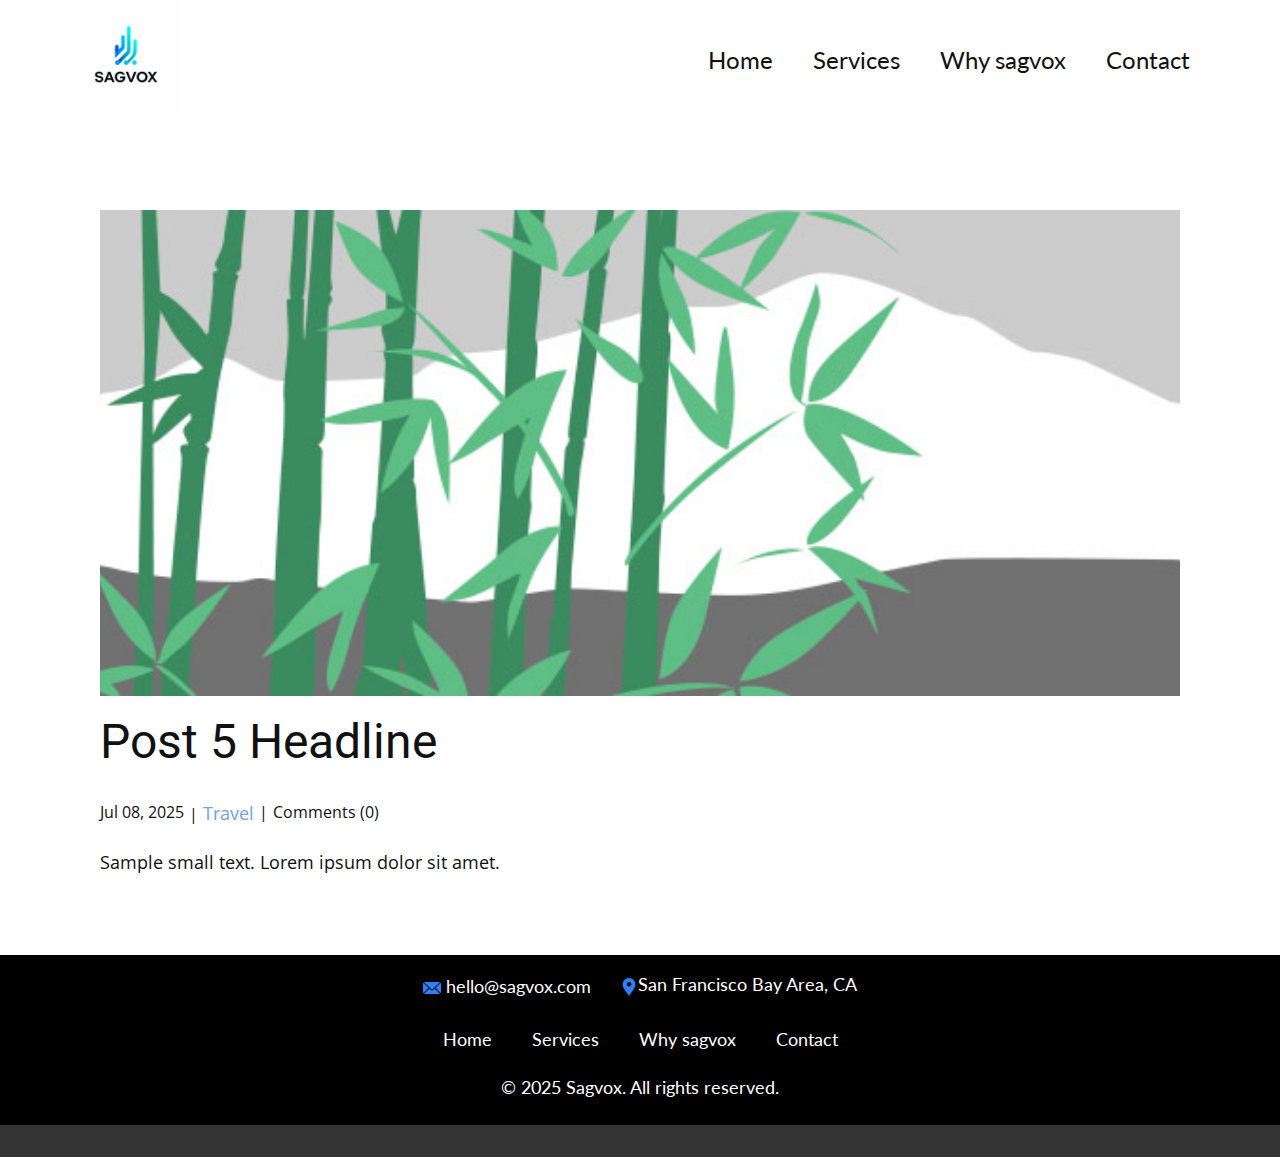
<file: blog/post-4.html>
<!DOCTYPE html>
<html style="font-size: 16px;" lang="en"><head>
    <meta name="viewport" content="width=device-width, initial-scale=1.0">
    <meta charset="utf-8">
    <meta name="keywords" content="Post 1 Headline">
    <meta name="description" content="">
    <title>Post 5 Headline</title>
    <link rel="stylesheet" href="../nicepage.css" media="screen">
<link rel="stylesheet" href="../Post-Template.css" media="screen">
    <script class="u-script" type="text/javascript" src="../jquery.js" defer=""></script>
    <script class="u-script" type="text/javascript" src="../nicepage.js" defer=""></script>
    <meta name="generator" content="Nicepage 7.10.10, nicepage.com">
    
    
    
    <link id="u-theme-google-font" rel="stylesheet" href="https://fonts.googleapis.com/css?family=Roboto:100,100i,200,200i,300,300i,400,400i,500,500i,600,600i,700,700i,800,800i,900,900i|Open+Sans:300,300i,400,400i,500,500i,600,600i,700,700i,800,800i">
    <link id="u-header-footer-google-font" rel="stylesheet" href="https://fonts.googleapis.com/css?family=Lato:100,100i,300,300i,400,400i,700,700i,900,900i">
    <script type="application/ld+json">{
		"@context": "http://schema.org",
		"@type": "Organization",
		"name": "",
		"logo": "images/SagvoxLogo_White.png"
}</script>
    <meta name="theme-color" content="#73a3de">
  <meta data-intl-tel-input-cdn-path="intlTelInput/"></head>
  <body data-path-to-root="./" data-include-products="false" class="u-body u-xl-mode" data-lang="en"><header class="u-clearfix u-header u-white u-header" id="header"><div class="u-clearfix u-sheet u-valign-middle-lg u-valign-middle-md u-valign-middle-sm u-valign-middle-xs u-sheet-1">
        <a href="#" class="u-image u-logo u-image-1" data-image-width="1024" data-image-height="1024">
          <img src="../images/SagvoxLogo_White.png" class="u-logo-image u-logo-image-1">
        </a>
        <nav class="u-menu u-menu-one-level u-offcanvas u-menu-1" role="navigation">
          <div class="menu-collapse u-custom-font u-font-lato" style="font-size: 1.5rem; letter-spacing: 0px;">
            <a class="u-button-style u-custom-left-right-menu-spacing u-custom-padding-bottom u-custom-text-active-color u-custom-top-bottom-menu-spacing u-hamburger-link u-nav-link u-text-active-palette-1-base u-text-hover-palette-2-base" href="#" tabindex="-1" aria-label="Open menu" aria-controls="a88d">
              <svg class="u-svg-link" viewBox="0 0 24 24"><use xlink:href="#menu-hamburger"></use></svg>
              <svg class="u-svg-content" version="1.1" id="menu-hamburger" viewBox="0 0 16 16" x="0px" y="0px" xmlns:xlink="http://www.w3.org/1999/xlink" xmlns="http://www.w3.org/2000/svg"><g><rect y="1" width="16" height="2"></rect><rect y="7" width="16" height="2"></rect><rect y="13" width="16" height="2"></rect>
</g></svg>
            </a>
          </div>
          <div class="u-custom-menu u-nav-container">
            <ul class="u-custom-font u-font-lato u-nav u-unstyled u-nav-1" role="menubar"><li role="none" class="u-nav-item"><a role="menuitem" class="u-button-style u-nav-link u-text-active-custom-color-3 u-text-hover-palette-2-base" href="../" style="padding: 10px 20px;">Home</a>
</li><li role="none" class="u-nav-item"><a tabindex="-1" role="menuitem" class="u-button-style u-nav-link u-text-active-custom-color-3 u-text-hover-palette-2-base" href="../#OurServices" data-page-id="141851385" style="padding: 10px 20px;">Services</a>
</li><li role="none" class="u-nav-item"><a tabindex="-1" role="menuitem" class="u-button-style u-nav-link u-text-active-custom-color-3 u-text-hover-palette-2-base" href="../#WhySagvox" data-page-id="141851385" style="padding: 10px 20px;">Why sagvox</a>
</li><li role="none" class="u-nav-item"><a tabindex="-1" role="menuitem" class="u-button-style u-nav-link u-text-active-custom-color-3 u-text-hover-palette-2-base" href="mailto:hello@sagvox.com" style="padding: 10px 20px;">Contact</a>
</li></ul>
          </div>
          <div class="u-custom-menu u-nav-container-collapse" id="a88d" role="region" aria-label="Menu panel">
            <div class="u-black u-container-style u-inner-container-layout u-opacity u-opacity-95 u-sidenav">
              <div class="u-inner-container-layout u-sidenav-overflow">
                <div class="u-menu-close" tabindex="-1" aria-label="Close menu"></div>
                <ul class="u-align-center u-nav u-popupmenu-items u-unstyled u-nav-2" role="menubar"><li role="none" class="u-nav-item"><a role="menuitem" class="u-button-style u-nav-link" href="../">Home</a>
</li><li role="none" class="u-nav-item"><a tabindex="-1" role="menuitem" class="u-button-style u-nav-link" href="../#OurServices" data-page-id="141851385">Services</a>
</li><li role="none" class="u-nav-item"><a tabindex="-1" role="menuitem" class="u-button-style u-nav-link" href="../#WhySagvox" data-page-id="141851385">Why sagvox</a>
</li><li role="none" class="u-nav-item"><a tabindex="-1" role="menuitem" class="u-button-style u-nav-link" href="mailto:hello@sagvox.com">Contact</a>
</li></ul>
              </div>
            </div>
            <div class="u-black u-menu-overlay u-opacity u-opacity-70"></div>
          </div>
        </nav>
      </div></header>
    <section class="u-align-center u-clearfix u-section-1" id="block-1">
      <div class="u-clearfix u-sheet u-valign-middle-md u-valign-middle-sm u-valign-middle-xs u-sheet-1"><!--post_details--><!--post_details_options_json--><!--{"source":""}--><!--/post_details_options_json--><!--blog_post-->
        <div class="u-container-style u-expanded-width u-post-details u-post-details-1">
          <div class="u-container-layout u-valign-middle u-container-layout-1"><!--blog_post_image-->
            <img alt="" class="u-blog-control u-expanded-width u-image u-image-default u-image-1" src="../images/68f64b9d.jpeg"><!--/blog_post_image--><!--blog_post_header-->
            <h2 class="u-blog-control u-text u-text-1">Post 5 Headline</h2><!--/blog_post_header--><!--blog_post_metadata-->
            <div class="u-blog-control u-metadata u-metadata-1"><!--blog_post_metadata_date--><span class="u-meta-date u-meta-icon">Jul 08, 2025</span><!--/blog_post_metadata_date--><!--blog_post_metadata_category--><span class="u-meta-category u-meta-icon"><a href="../blog/blog.html#/blog-1///2">Travel</a></span><!--/blog_post_metadata_category--><!--blog_post_metadata_comments--><span class="u-meta-comments u-meta-icon"><!--blog_post_metadata_comments_content-->Comments (0)<!--/blog_post_metadata_comments_content--></span><!--/blog_post_metadata_comments-->
            </div><!--/blog_post_metadata--><!--blog_post_content-->
            <div class="u-align-justify u-blog-control u-post-content u-text u-text-2 fr-view">
  <p>Sample small text. Lorem ipsum dolor sit amet.</p>
  </div><!--/blog_post_content-->
          </div>
        </div><!--/blog_post--><!--/post_details-->
      </div>
    </section>
    
    
    
    <footer class="u-align-center u-black u-clearfix u-container-align-center u-footer u-footer" id="footer"><div class="u-clearfix u-sheet u-sheet-1">
        <p class="u-custom-font u-font-lato u-text u-text-1"><span class="u-icon u-text-custom-color-4"><svg class="u-svg-content" viewBox="0 0 54.757 54.757" x="0px" y="0px" style="width: 1em; height: 1em;"><path d="M40.94,5.617C37.318,1.995,32.502,0,27.38,0c-5.123,0-9.938,1.995-13.56,5.617c-6.703,6.702-7.536,19.312-1.804,26.952
	L27.38,54.757L42.721,32.6C48.476,24.929,47.643,12.319,40.94,5.617z M27.557,26c-3.859,0-7-3.141-7-7s3.141-7,7-7s7,3.141,7,7
	S31.416,26,27.557,26z"></path></svg></span>San Francisco Bay Area, CA
        </p>
        <a href="mailto:hello@sagvox.com" class="u-active-none u-btn u-btn-rectangle u-button-style u-custom-font u-font-lato u-hover-none u-none u-text-body-alt-color u-btn-1"><span class="u-icon u-text-custom-color-4"><svg class="u-svg-content" viewBox="0 0 24 16" x="0px" y="0px" style="width: 1em; height: 1em;"><path fill="currentColor" d="M23.8,1.1l-7.3,6.8l7.3,6.8c0.1-0.2,0.2-0.6,0.2-0.9V2C24,1.7,23.9,1.4,23.8,1.1z M21.8,0H2.2
	c-0.4,0-0.7,0.1-1,0.2L10.6,9c0.8,0.8,2.2,0.8,3,0l9.2-8.7C22.6,0.1,22.2,0,21.8,0z M0.2,1.1C0.1,1.4,0,1.7,0,2V14
	c0,0.3,0.1,0.6,0.2,0.9l7.3-6.8L0.2,1.1z M15.5,9l-1.1,1c-1.3,1.2-3.6,1.2-4.9,0l-1-1l-7.3,6.8c0.2,0.1,0.6,0.2,1,0.2H22
	c0.4,0,0.6-0.1,1-0.2L15.5,9z"></path></svg></span>&nbsp;hello@sagvox.com
        </a>
        <nav class="u-menu u-menu-one-level u-offcanvas u-menu-1" role="navigation">
          <div class="menu-collapse u-custom-font u-font-lato" style="font-size: 1.125rem; letter-spacing: 0px;">
            <a class="u-button-style u-custom-left-right-menu-spacing u-custom-padding-bottom u-custom-text-active-color u-custom-top-bottom-menu-spacing u-hamburger-link u-nav-link u-text-active-palette-1-base u-text-hover-palette-2-base" href="#" tabindex="-1" aria-label="Open menu" aria-controls="a88d">
              <svg class="u-svg-link" viewBox="0 0 24 24"><use xlink:href="#svg-4301"></use></svg>
              <svg class="u-svg-content" version="1.1" id="svg-4301" viewBox="0 0 16 16" x="0px" y="0px" xmlns:xlink="http://www.w3.org/1999/xlink" xmlns="http://www.w3.org/2000/svg"><g><rect y="1" width="16" height="2"></rect><rect y="7" width="16" height="2"></rect><rect y="13" width="16" height="2"></rect>
</g></svg>
            </a>
          </div>
          <div class="u-custom-menu u-nav-container">
            <ul class="u-custom-font u-font-lato u-nav u-unstyled u-nav-1" role="menubar"><li role="none" class="u-nav-item"><a role="menuitem" class="u-button-style u-nav-link u-text-active-custom-color-3 u-text-hover-palette-2-base" href="../" style="padding: 10px 20px;">Home</a>
</li><li role="none" class="u-nav-item"><a tabindex="-1" role="menuitem" class="u-button-style u-nav-link u-text-active-custom-color-3 u-text-hover-palette-2-base" href="../#OurServices" data-page-id="141851385" style="padding: 10px 20px;">Services</a>
</li><li role="none" class="u-nav-item"><a tabindex="-1" role="menuitem" class="u-button-style u-nav-link u-text-active-custom-color-3 u-text-hover-palette-2-base" href="../#WhySagvox" data-page-id="141851385" style="padding: 10px 20px;">Why sagvox</a>
</li><li role="none" class="u-nav-item"><a tabindex="-1" role="menuitem" class="u-button-style u-nav-link u-text-active-custom-color-3 u-text-hover-palette-2-base" href="mailto:hello@sagvox.com" style="padding: 10px 20px;">Contact</a>
</li></ul>
          </div>
          <div class="u-custom-menu u-nav-container-collapse" id="a88d" role="region" aria-label="Menu panel">
            <div class="u-black u-container-style u-inner-container-layout u-opacity u-opacity-95 u-sidenav">
              <div class="u-inner-container-layout u-sidenav-overflow">
                <div class="u-menu-close" tabindex="-1" aria-label="Close menu"></div>
                <ul class="u-align-center u-nav u-popupmenu-items u-unstyled u-nav-2" role="menubar"><li role="none" class="u-nav-item"><a role="menuitem" class="u-button-style u-nav-link" href="../">Home</a>
</li><li role="none" class="u-nav-item"><a tabindex="-1" role="menuitem" class="u-button-style u-nav-link" href="../#OurServices" data-page-id="141851385">Services</a>
</li><li role="none" class="u-nav-item"><a tabindex="-1" role="menuitem" class="u-button-style u-nav-link" href="../#WhySagvox" data-page-id="141851385">Why sagvox</a>
</li><li role="none" class="u-nav-item"><a tabindex="-1" role="menuitem" class="u-button-style u-nav-link" href="mailto:hello@sagvox.com">Contact</a>
</li></ul>
              </div>
            </div>
            <div class="u-black u-menu-overlay u-opacity u-opacity-70"></div>
          </div>
        </nav>
        <p class="u-custom-font u-font-lato u-text u-text-default u-text-2"> © 2025 Sagvox. All rights reserved.</p>
      </div></footer>
    <section class="u-backlink u-clearfix u-grey-80"></section>
  
</body></html>
</file>
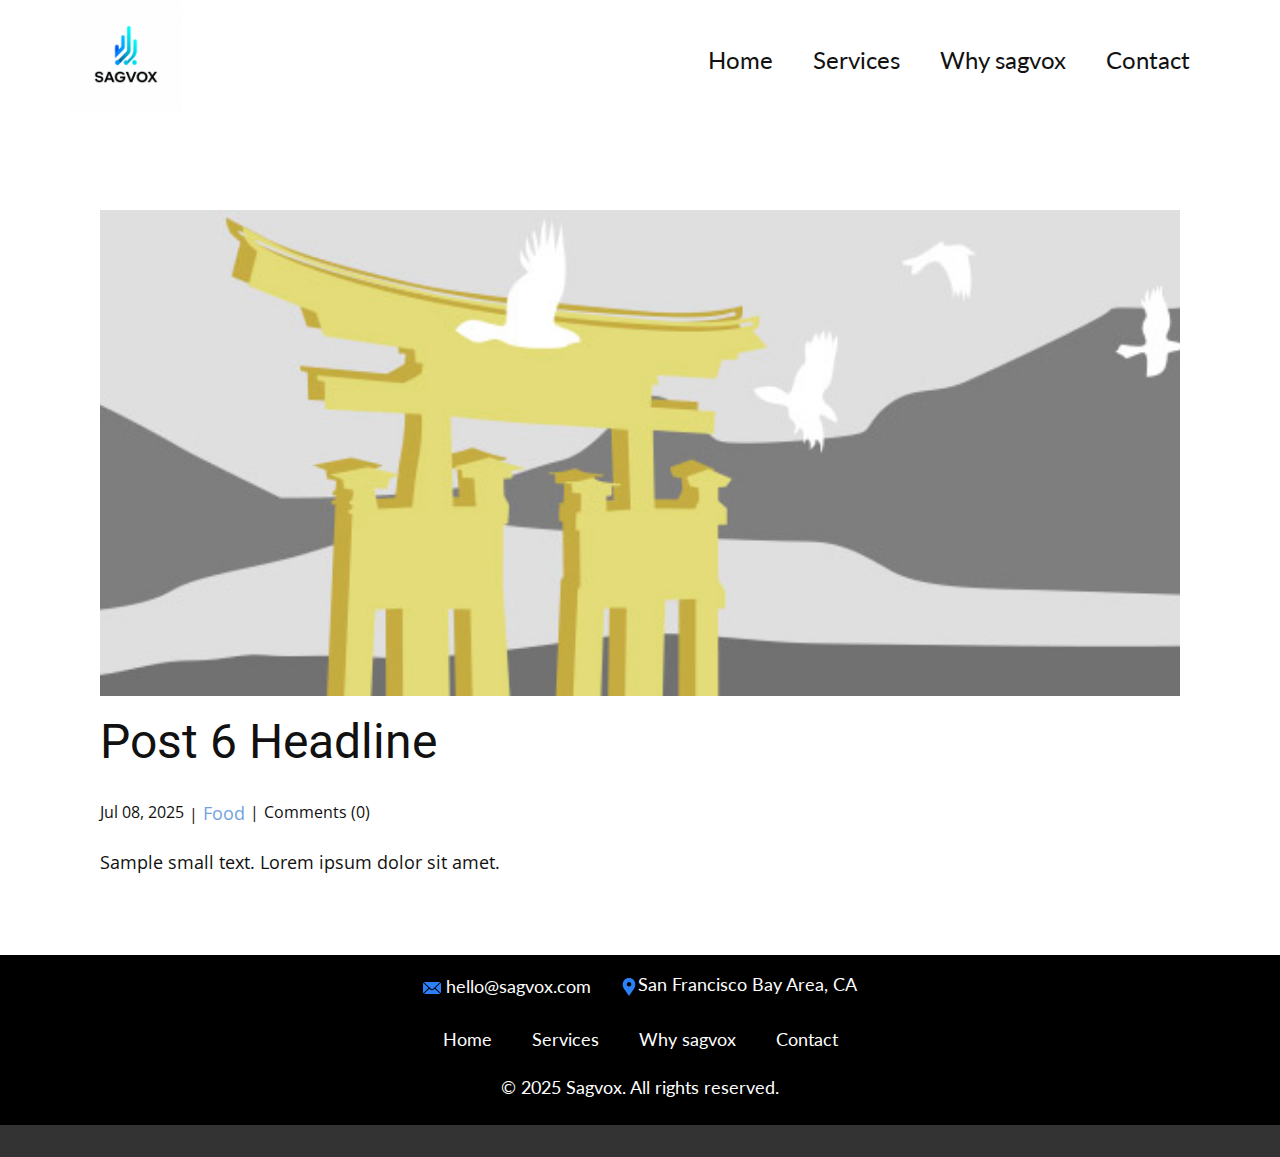
<file: blog/post-5.html>
<!DOCTYPE html>
<html style="font-size: 16px;" lang="en"><head>
    <meta name="viewport" content="width=device-width, initial-scale=1.0">
    <meta charset="utf-8">
    <meta name="keywords" content="Post 1 Headline">
    <meta name="description" content="">
    <title>Post 6 Headline</title>
    <link rel="stylesheet" href="../nicepage.css" media="screen">
<link rel="stylesheet" href="../Post-Template.css" media="screen">
    <script class="u-script" type="text/javascript" src="../jquery.js" defer=""></script>
    <script class="u-script" type="text/javascript" src="../nicepage.js" defer=""></script>
    <meta name="generator" content="Nicepage 7.10.10, nicepage.com">
    
    
    
    <link id="u-theme-google-font" rel="stylesheet" href="https://fonts.googleapis.com/css?family=Roboto:100,100i,200,200i,300,300i,400,400i,500,500i,600,600i,700,700i,800,800i,900,900i|Open+Sans:300,300i,400,400i,500,500i,600,600i,700,700i,800,800i">
    <link id="u-header-footer-google-font" rel="stylesheet" href="https://fonts.googleapis.com/css?family=Lato:100,100i,300,300i,400,400i,700,700i,900,900i">
    <script type="application/ld+json">{
		"@context": "http://schema.org",
		"@type": "Organization",
		"name": "",
		"logo": "images/SagvoxLogo_White.png"
}</script>
    <meta name="theme-color" content="#73a3de">
  <meta data-intl-tel-input-cdn-path="intlTelInput/"></head>
  <body data-path-to-root="./" data-include-products="false" class="u-body u-xl-mode" data-lang="en"><header class="u-clearfix u-header u-white u-header" id="header"><div class="u-clearfix u-sheet u-valign-middle-lg u-valign-middle-md u-valign-middle-sm u-valign-middle-xs u-sheet-1">
        <a href="#" class="u-image u-logo u-image-1" data-image-width="1024" data-image-height="1024">
          <img src="../images/SagvoxLogo_White.png" class="u-logo-image u-logo-image-1">
        </a>
        <nav class="u-menu u-menu-one-level u-offcanvas u-menu-1" role="navigation">
          <div class="menu-collapse u-custom-font u-font-lato" style="font-size: 1.5rem; letter-spacing: 0px;">
            <a class="u-button-style u-custom-left-right-menu-spacing u-custom-padding-bottom u-custom-text-active-color u-custom-top-bottom-menu-spacing u-hamburger-link u-nav-link u-text-active-palette-1-base u-text-hover-palette-2-base" href="#" tabindex="-1" aria-label="Open menu" aria-controls="a88d">
              <svg class="u-svg-link" viewBox="0 0 24 24"><use xlink:href="#menu-hamburger"></use></svg>
              <svg class="u-svg-content" version="1.1" id="menu-hamburger" viewBox="0 0 16 16" x="0px" y="0px" xmlns:xlink="http://www.w3.org/1999/xlink" xmlns="http://www.w3.org/2000/svg"><g><rect y="1" width="16" height="2"></rect><rect y="7" width="16" height="2"></rect><rect y="13" width="16" height="2"></rect>
</g></svg>
            </a>
          </div>
          <div class="u-custom-menu u-nav-container">
            <ul class="u-custom-font u-font-lato u-nav u-unstyled u-nav-1" role="menubar"><li role="none" class="u-nav-item"><a role="menuitem" class="u-button-style u-nav-link u-text-active-custom-color-3 u-text-hover-palette-2-base" href="../" style="padding: 10px 20px;">Home</a>
</li><li role="none" class="u-nav-item"><a tabindex="-1" role="menuitem" class="u-button-style u-nav-link u-text-active-custom-color-3 u-text-hover-palette-2-base" href="../#OurServices" data-page-id="141851385" style="padding: 10px 20px;">Services</a>
</li><li role="none" class="u-nav-item"><a tabindex="-1" role="menuitem" class="u-button-style u-nav-link u-text-active-custom-color-3 u-text-hover-palette-2-base" href="../#WhySagvox" data-page-id="141851385" style="padding: 10px 20px;">Why sagvox</a>
</li><li role="none" class="u-nav-item"><a tabindex="-1" role="menuitem" class="u-button-style u-nav-link u-text-active-custom-color-3 u-text-hover-palette-2-base" href="mailto:hello@sagvox.com" style="padding: 10px 20px;">Contact</a>
</li></ul>
          </div>
          <div class="u-custom-menu u-nav-container-collapse" id="a88d" role="region" aria-label="Menu panel">
            <div class="u-black u-container-style u-inner-container-layout u-opacity u-opacity-95 u-sidenav">
              <div class="u-inner-container-layout u-sidenav-overflow">
                <div class="u-menu-close" tabindex="-1" aria-label="Close menu"></div>
                <ul class="u-align-center u-nav u-popupmenu-items u-unstyled u-nav-2" role="menubar"><li role="none" class="u-nav-item"><a role="menuitem" class="u-button-style u-nav-link" href="../">Home</a>
</li><li role="none" class="u-nav-item"><a tabindex="-1" role="menuitem" class="u-button-style u-nav-link" href="../#OurServices" data-page-id="141851385">Services</a>
</li><li role="none" class="u-nav-item"><a tabindex="-1" role="menuitem" class="u-button-style u-nav-link" href="../#WhySagvox" data-page-id="141851385">Why sagvox</a>
</li><li role="none" class="u-nav-item"><a tabindex="-1" role="menuitem" class="u-button-style u-nav-link" href="mailto:hello@sagvox.com">Contact</a>
</li></ul>
              </div>
            </div>
            <div class="u-black u-menu-overlay u-opacity u-opacity-70"></div>
          </div>
        </nav>
      </div></header>
    <section class="u-align-center u-clearfix u-section-1" id="block-1">
      <div class="u-clearfix u-sheet u-valign-middle-md u-valign-middle-sm u-valign-middle-xs u-sheet-1"><!--post_details--><!--post_details_options_json--><!--{"source":""}--><!--/post_details_options_json--><!--blog_post-->
        <div class="u-container-style u-expanded-width u-post-details u-post-details-1">
          <div class="u-container-layout u-valign-middle u-container-layout-1"><!--blog_post_image-->
            <img alt="" class="u-blog-control u-expanded-width u-image u-image-default u-image-1" src="../images/8ad73f3c.jpeg"><!--/blog_post_image--><!--blog_post_header-->
            <h2 class="u-blog-control u-text u-text-1">Post 6 Headline</h2><!--/blog_post_header--><!--blog_post_metadata-->
            <div class="u-blog-control u-metadata u-metadata-1"><!--blog_post_metadata_date--><span class="u-meta-date u-meta-icon">Jul 08, 2025</span><!--/blog_post_metadata_date--><!--blog_post_metadata_category--><span class="u-meta-category u-meta-icon"><a href="../blog/blog.html#/blog-1///1">Food</a></span><!--/blog_post_metadata_category--><!--blog_post_metadata_comments--><span class="u-meta-comments u-meta-icon"><!--blog_post_metadata_comments_content-->Comments (0)<!--/blog_post_metadata_comments_content--></span><!--/blog_post_metadata_comments-->
            </div><!--/blog_post_metadata--><!--blog_post_content-->
            <div class="u-align-justify u-blog-control u-post-content u-text u-text-2 fr-view">
  <p>Sample small text. Lorem ipsum dolor sit amet.</p>
  </div><!--/blog_post_content-->
          </div>
        </div><!--/blog_post--><!--/post_details-->
      </div>
    </section>
    
    
    
    <footer class="u-align-center u-black u-clearfix u-container-align-center u-footer u-footer" id="footer"><div class="u-clearfix u-sheet u-sheet-1">
        <p class="u-custom-font u-font-lato u-text u-text-1"><span class="u-icon u-text-custom-color-4"><svg class="u-svg-content" viewBox="0 0 54.757 54.757" x="0px" y="0px" style="width: 1em; height: 1em;"><path d="M40.94,5.617C37.318,1.995,32.502,0,27.38,0c-5.123,0-9.938,1.995-13.56,5.617c-6.703,6.702-7.536,19.312-1.804,26.952
	L27.38,54.757L42.721,32.6C48.476,24.929,47.643,12.319,40.94,5.617z M27.557,26c-3.859,0-7-3.141-7-7s3.141-7,7-7s7,3.141,7,7
	S31.416,26,27.557,26z"></path></svg></span>San Francisco Bay Area, CA
        </p>
        <a href="mailto:hello@sagvox.com" class="u-active-none u-btn u-btn-rectangle u-button-style u-custom-font u-font-lato u-hover-none u-none u-text-body-alt-color u-btn-1"><span class="u-icon u-text-custom-color-4"><svg class="u-svg-content" viewBox="0 0 24 16" x="0px" y="0px" style="width: 1em; height: 1em;"><path fill="currentColor" d="M23.8,1.1l-7.3,6.8l7.3,6.8c0.1-0.2,0.2-0.6,0.2-0.9V2C24,1.7,23.9,1.4,23.8,1.1z M21.8,0H2.2
	c-0.4,0-0.7,0.1-1,0.2L10.6,9c0.8,0.8,2.2,0.8,3,0l9.2-8.7C22.6,0.1,22.2,0,21.8,0z M0.2,1.1C0.1,1.4,0,1.7,0,2V14
	c0,0.3,0.1,0.6,0.2,0.9l7.3-6.8L0.2,1.1z M15.5,9l-1.1,1c-1.3,1.2-3.6,1.2-4.9,0l-1-1l-7.3,6.8c0.2,0.1,0.6,0.2,1,0.2H22
	c0.4,0,0.6-0.1,1-0.2L15.5,9z"></path></svg></span>&nbsp;hello@sagvox.com
        </a>
        <nav class="u-menu u-menu-one-level u-offcanvas u-menu-1" role="navigation">
          <div class="menu-collapse u-custom-font u-font-lato" style="font-size: 1.125rem; letter-spacing: 0px;">
            <a class="u-button-style u-custom-left-right-menu-spacing u-custom-padding-bottom u-custom-text-active-color u-custom-top-bottom-menu-spacing u-hamburger-link u-nav-link u-text-active-palette-1-base u-text-hover-palette-2-base" href="#" tabindex="-1" aria-label="Open menu" aria-controls="a88d">
              <svg class="u-svg-link" viewBox="0 0 24 24"><use xlink:href="#svg-4301"></use></svg>
              <svg class="u-svg-content" version="1.1" id="svg-4301" viewBox="0 0 16 16" x="0px" y="0px" xmlns:xlink="http://www.w3.org/1999/xlink" xmlns="http://www.w3.org/2000/svg"><g><rect y="1" width="16" height="2"></rect><rect y="7" width="16" height="2"></rect><rect y="13" width="16" height="2"></rect>
</g></svg>
            </a>
          </div>
          <div class="u-custom-menu u-nav-container">
            <ul class="u-custom-font u-font-lato u-nav u-unstyled u-nav-1" role="menubar"><li role="none" class="u-nav-item"><a role="menuitem" class="u-button-style u-nav-link u-text-active-custom-color-3 u-text-hover-palette-2-base" href="../" style="padding: 10px 20px;">Home</a>
</li><li role="none" class="u-nav-item"><a tabindex="-1" role="menuitem" class="u-button-style u-nav-link u-text-active-custom-color-3 u-text-hover-palette-2-base" href="../#OurServices" data-page-id="141851385" style="padding: 10px 20px;">Services</a>
</li><li role="none" class="u-nav-item"><a tabindex="-1" role="menuitem" class="u-button-style u-nav-link u-text-active-custom-color-3 u-text-hover-palette-2-base" href="../#WhySagvox" data-page-id="141851385" style="padding: 10px 20px;">Why sagvox</a>
</li><li role="none" class="u-nav-item"><a tabindex="-1" role="menuitem" class="u-button-style u-nav-link u-text-active-custom-color-3 u-text-hover-palette-2-base" href="mailto:hello@sagvox.com" style="padding: 10px 20px;">Contact</a>
</li></ul>
          </div>
          <div class="u-custom-menu u-nav-container-collapse" id="a88d" role="region" aria-label="Menu panel">
            <div class="u-black u-container-style u-inner-container-layout u-opacity u-opacity-95 u-sidenav">
              <div class="u-inner-container-layout u-sidenav-overflow">
                <div class="u-menu-close" tabindex="-1" aria-label="Close menu"></div>
                <ul class="u-align-center u-nav u-popupmenu-items u-unstyled u-nav-2" role="menubar"><li role="none" class="u-nav-item"><a role="menuitem" class="u-button-style u-nav-link" href="../">Home</a>
</li><li role="none" class="u-nav-item"><a tabindex="-1" role="menuitem" class="u-button-style u-nav-link" href="../#OurServices" data-page-id="141851385">Services</a>
</li><li role="none" class="u-nav-item"><a tabindex="-1" role="menuitem" class="u-button-style u-nav-link" href="../#WhySagvox" data-page-id="141851385">Why sagvox</a>
</li><li role="none" class="u-nav-item"><a tabindex="-1" role="menuitem" class="u-button-style u-nav-link" href="mailto:hello@sagvox.com">Contact</a>
</li></ul>
              </div>
            </div>
            <div class="u-black u-menu-overlay u-opacity u-opacity-70"></div>
          </div>
        </nav>
        <p class="u-custom-font u-font-lato u-text u-text-default u-text-2"> © 2025 Sagvox. All rights reserved.</p>
      </div></footer>
    <section class="u-backlink u-clearfix u-grey-80"></section>
  
</body></html>
</file>
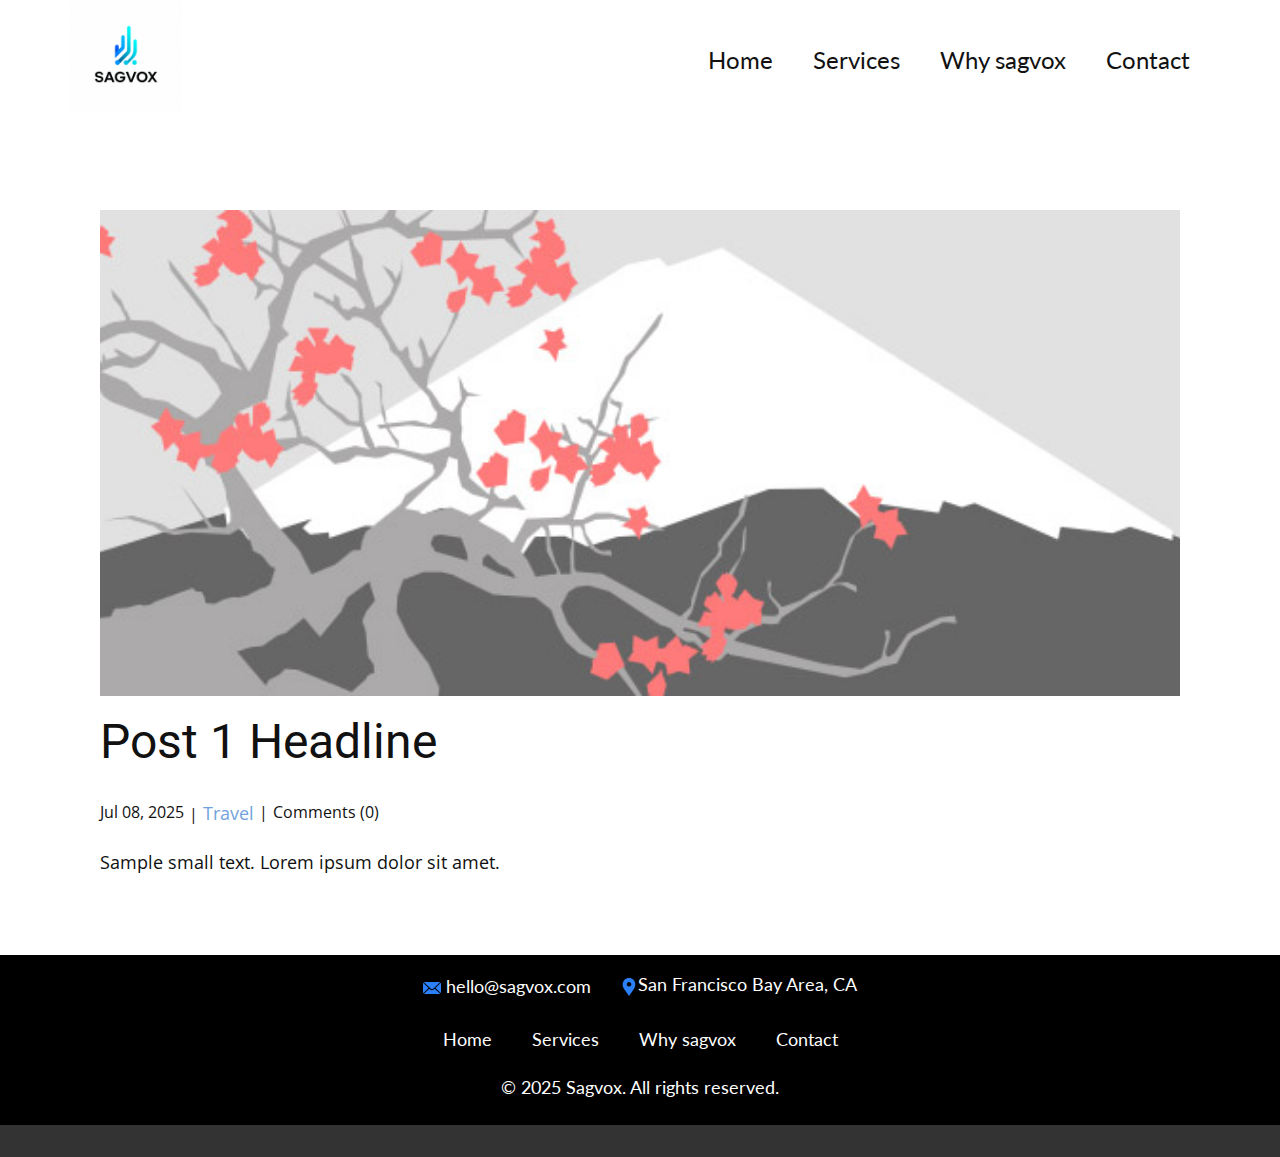
<file: blog/post.html>
<!DOCTYPE html>
<html style="font-size: 16px;" lang="en"><head>
    <meta name="viewport" content="width=device-width, initial-scale=1.0">
    <meta charset="utf-8">
    <meta name="keywords" content="Post 1 Headline">
    <meta name="description" content="">
    <title>Post 1 Headline</title>
    <link rel="stylesheet" href="../nicepage.css" media="screen">
<link rel="stylesheet" href="../Post-Template.css" media="screen">
    <script class="u-script" type="text/javascript" src="../jquery.js" defer=""></script>
    <script class="u-script" type="text/javascript" src="../nicepage.js" defer=""></script>
    <meta name="generator" content="Nicepage 7.10.10, nicepage.com">
    
    
    
    <link id="u-theme-google-font" rel="stylesheet" href="https://fonts.googleapis.com/css?family=Roboto:100,100i,200,200i,300,300i,400,400i,500,500i,600,600i,700,700i,800,800i,900,900i|Open+Sans:300,300i,400,400i,500,500i,600,600i,700,700i,800,800i">
    <link id="u-header-footer-google-font" rel="stylesheet" href="https://fonts.googleapis.com/css?family=Lato:100,100i,300,300i,400,400i,700,700i,900,900i">
    <script type="application/ld+json">{
		"@context": "http://schema.org",
		"@type": "Organization",
		"name": "",
		"logo": "images/SagvoxLogo_White.png"
}</script>
    <meta name="theme-color" content="#73a3de">
  <meta data-intl-tel-input-cdn-path="intlTelInput/"></head>
  <body data-path-to-root="./" data-include-products="false" class="u-body u-xl-mode" data-lang="en"><header class="u-clearfix u-header u-white u-header" id="header"><div class="u-clearfix u-sheet u-valign-middle-lg u-valign-middle-md u-valign-middle-sm u-valign-middle-xs u-sheet-1">
        <a href="#" class="u-image u-logo u-image-1" data-image-width="1024" data-image-height="1024">
          <img src="../images/SagvoxLogo_White.png" class="u-logo-image u-logo-image-1">
        </a>
        <nav class="u-menu u-menu-one-level u-offcanvas u-menu-1" role="navigation">
          <div class="menu-collapse u-custom-font u-font-lato" style="font-size: 1.5rem; letter-spacing: 0px;">
            <a class="u-button-style u-custom-left-right-menu-spacing u-custom-padding-bottom u-custom-text-active-color u-custom-top-bottom-menu-spacing u-hamburger-link u-nav-link u-text-active-palette-1-base u-text-hover-palette-2-base" href="#" tabindex="-1" aria-label="Open menu" aria-controls="a88d">
              <svg class="u-svg-link" viewBox="0 0 24 24"><use xlink:href="#menu-hamburger"></use></svg>
              <svg class="u-svg-content" version="1.1" id="menu-hamburger" viewBox="0 0 16 16" x="0px" y="0px" xmlns:xlink="http://www.w3.org/1999/xlink" xmlns="http://www.w3.org/2000/svg"><g><rect y="1" width="16" height="2"></rect><rect y="7" width="16" height="2"></rect><rect y="13" width="16" height="2"></rect>
</g></svg>
            </a>
          </div>
          <div class="u-custom-menu u-nav-container">
            <ul class="u-custom-font u-font-lato u-nav u-unstyled u-nav-1" role="menubar"><li role="none" class="u-nav-item"><a role="menuitem" class="u-button-style u-nav-link u-text-active-custom-color-3 u-text-hover-palette-2-base" href="../" style="padding: 10px 20px;">Home</a>
</li><li role="none" class="u-nav-item"><a tabindex="-1" role="menuitem" class="u-button-style u-nav-link u-text-active-custom-color-3 u-text-hover-palette-2-base" href="../#OurServices" data-page-id="141851385" style="padding: 10px 20px;">Services</a>
</li><li role="none" class="u-nav-item"><a tabindex="-1" role="menuitem" class="u-button-style u-nav-link u-text-active-custom-color-3 u-text-hover-palette-2-base" href="../#WhySagvox" data-page-id="141851385" style="padding: 10px 20px;">Why sagvox</a>
</li><li role="none" class="u-nav-item"><a tabindex="-1" role="menuitem" class="u-button-style u-nav-link u-text-active-custom-color-3 u-text-hover-palette-2-base" href="mailto:hello@sagvox.com" style="padding: 10px 20px;">Contact</a>
</li></ul>
          </div>
          <div class="u-custom-menu u-nav-container-collapse" id="a88d" role="region" aria-label="Menu panel">
            <div class="u-black u-container-style u-inner-container-layout u-opacity u-opacity-95 u-sidenav">
              <div class="u-inner-container-layout u-sidenav-overflow">
                <div class="u-menu-close" tabindex="-1" aria-label="Close menu"></div>
                <ul class="u-align-center u-nav u-popupmenu-items u-unstyled u-nav-2" role="menubar"><li role="none" class="u-nav-item"><a role="menuitem" class="u-button-style u-nav-link" href="../">Home</a>
</li><li role="none" class="u-nav-item"><a tabindex="-1" role="menuitem" class="u-button-style u-nav-link" href="../#OurServices" data-page-id="141851385">Services</a>
</li><li role="none" class="u-nav-item"><a tabindex="-1" role="menuitem" class="u-button-style u-nav-link" href="../#WhySagvox" data-page-id="141851385">Why sagvox</a>
</li><li role="none" class="u-nav-item"><a tabindex="-1" role="menuitem" class="u-button-style u-nav-link" href="mailto:hello@sagvox.com">Contact</a>
</li></ul>
              </div>
            </div>
            <div class="u-black u-menu-overlay u-opacity u-opacity-70"></div>
          </div>
        </nav>
      </div></header>
    <section class="u-align-center u-clearfix u-section-1" id="block-1">
      <div class="u-clearfix u-sheet u-valign-middle-md u-valign-middle-sm u-valign-middle-xs u-sheet-1"><!--post_details--><!--post_details_options_json--><!--{"source":""}--><!--/post_details_options_json--><!--blog_post-->
        <div class="u-container-style u-expanded-width u-post-details u-post-details-1">
          <div class="u-container-layout u-valign-middle u-container-layout-1"><!--blog_post_image-->
            <img alt="" class="u-blog-control u-expanded-width u-image u-image-default u-image-1" src="../images/0fd3416c.jpeg"><!--/blog_post_image--><!--blog_post_header-->
            <h2 class="u-blog-control u-text u-text-1">Post 1 Headline</h2><!--/blog_post_header--><!--blog_post_metadata-->
            <div class="u-blog-control u-metadata u-metadata-1"><!--blog_post_metadata_date--><span class="u-meta-date u-meta-icon">Jul 08, 2025</span><!--/blog_post_metadata_date--><!--blog_post_metadata_category--><span class="u-meta-category u-meta-icon"><a href="../blog/blog.html#/blog-1///2">Travel</a></span><!--/blog_post_metadata_category--><!--blog_post_metadata_comments--><span class="u-meta-comments u-meta-icon"><!--blog_post_metadata_comments_content-->Comments (0)<!--/blog_post_metadata_comments_content--></span><!--/blog_post_metadata_comments-->
            </div><!--/blog_post_metadata--><!--blog_post_content-->
            <div class="u-align-justify u-blog-control u-post-content u-text u-text-2 fr-view">
  <p>Sample small text. Lorem ipsum dolor sit amet.</p>
  </div><!--/blog_post_content-->
          </div>
        </div><!--/blog_post--><!--/post_details-->
      </div>
    </section>
    
    
    
    <footer class="u-align-center u-black u-clearfix u-container-align-center u-footer u-footer" id="footer"><div class="u-clearfix u-sheet u-sheet-1">
        <p class="u-custom-font u-font-lato u-text u-text-1"><span class="u-icon u-text-custom-color-4"><svg class="u-svg-content" viewBox="0 0 54.757 54.757" x="0px" y="0px" style="width: 1em; height: 1em;"><path d="M40.94,5.617C37.318,1.995,32.502,0,27.38,0c-5.123,0-9.938,1.995-13.56,5.617c-6.703,6.702-7.536,19.312-1.804,26.952
	L27.38,54.757L42.721,32.6C48.476,24.929,47.643,12.319,40.94,5.617z M27.557,26c-3.859,0-7-3.141-7-7s3.141-7,7-7s7,3.141,7,7
	S31.416,26,27.557,26z"></path></svg></span>San Francisco Bay Area, CA
        </p>
        <a href="mailto:hello@sagvox.com" class="u-active-none u-btn u-btn-rectangle u-button-style u-custom-font u-font-lato u-hover-none u-none u-text-body-alt-color u-btn-1"><span class="u-icon u-text-custom-color-4"><svg class="u-svg-content" viewBox="0 0 24 16" x="0px" y="0px" style="width: 1em; height: 1em;"><path fill="currentColor" d="M23.8,1.1l-7.3,6.8l7.3,6.8c0.1-0.2,0.2-0.6,0.2-0.9V2C24,1.7,23.9,1.4,23.8,1.1z M21.8,0H2.2
	c-0.4,0-0.7,0.1-1,0.2L10.6,9c0.8,0.8,2.2,0.8,3,0l9.2-8.7C22.6,0.1,22.2,0,21.8,0z M0.2,1.1C0.1,1.4,0,1.7,0,2V14
	c0,0.3,0.1,0.6,0.2,0.9l7.3-6.8L0.2,1.1z M15.5,9l-1.1,1c-1.3,1.2-3.6,1.2-4.9,0l-1-1l-7.3,6.8c0.2,0.1,0.6,0.2,1,0.2H22
	c0.4,0,0.6-0.1,1-0.2L15.5,9z"></path></svg></span>&nbsp;hello@sagvox.com
        </a>
        <nav class="u-menu u-menu-one-level u-offcanvas u-menu-1" role="navigation">
          <div class="menu-collapse u-custom-font u-font-lato" style="font-size: 1.125rem; letter-spacing: 0px;">
            <a class="u-button-style u-custom-left-right-menu-spacing u-custom-padding-bottom u-custom-text-active-color u-custom-top-bottom-menu-spacing u-hamburger-link u-nav-link u-text-active-palette-1-base u-text-hover-palette-2-base" href="#" tabindex="-1" aria-label="Open menu" aria-controls="a88d">
              <svg class="u-svg-link" viewBox="0 0 24 24"><use xlink:href="#svg-4301"></use></svg>
              <svg class="u-svg-content" version="1.1" id="svg-4301" viewBox="0 0 16 16" x="0px" y="0px" xmlns:xlink="http://www.w3.org/1999/xlink" xmlns="http://www.w3.org/2000/svg"><g><rect y="1" width="16" height="2"></rect><rect y="7" width="16" height="2"></rect><rect y="13" width="16" height="2"></rect>
</g></svg>
            </a>
          </div>
          <div class="u-custom-menu u-nav-container">
            <ul class="u-custom-font u-font-lato u-nav u-unstyled u-nav-1" role="menubar"><li role="none" class="u-nav-item"><a role="menuitem" class="u-button-style u-nav-link u-text-active-custom-color-3 u-text-hover-palette-2-base" href="../" style="padding: 10px 20px;">Home</a>
</li><li role="none" class="u-nav-item"><a tabindex="-1" role="menuitem" class="u-button-style u-nav-link u-text-active-custom-color-3 u-text-hover-palette-2-base" href="../#OurServices" data-page-id="141851385" style="padding: 10px 20px;">Services</a>
</li><li role="none" class="u-nav-item"><a tabindex="-1" role="menuitem" class="u-button-style u-nav-link u-text-active-custom-color-3 u-text-hover-palette-2-base" href="../#WhySagvox" data-page-id="141851385" style="padding: 10px 20px;">Why sagvox</a>
</li><li role="none" class="u-nav-item"><a tabindex="-1" role="menuitem" class="u-button-style u-nav-link u-text-active-custom-color-3 u-text-hover-palette-2-base" href="mailto:hello@sagvox.com" style="padding: 10px 20px;">Contact</a>
</li></ul>
          </div>
          <div class="u-custom-menu u-nav-container-collapse" id="a88d" role="region" aria-label="Menu panel">
            <div class="u-black u-container-style u-inner-container-layout u-opacity u-opacity-95 u-sidenav">
              <div class="u-inner-container-layout u-sidenav-overflow">
                <div class="u-menu-close" tabindex="-1" aria-label="Close menu"></div>
                <ul class="u-align-center u-nav u-popupmenu-items u-unstyled u-nav-2" role="menubar"><li role="none" class="u-nav-item"><a role="menuitem" class="u-button-style u-nav-link" href="../">Home</a>
</li><li role="none" class="u-nav-item"><a tabindex="-1" role="menuitem" class="u-button-style u-nav-link" href="../#OurServices" data-page-id="141851385">Services</a>
</li><li role="none" class="u-nav-item"><a tabindex="-1" role="menuitem" class="u-button-style u-nav-link" href="../#WhySagvox" data-page-id="141851385">Why sagvox</a>
</li><li role="none" class="u-nav-item"><a tabindex="-1" role="menuitem" class="u-button-style u-nav-link" href="mailto:hello@sagvox.com">Contact</a>
</li></ul>
              </div>
            </div>
            <div class="u-black u-menu-overlay u-opacity u-opacity-70"></div>
          </div>
        </nav>
        <p class="u-custom-font u-font-lato u-text u-text-default u-text-2"> © 2025 Sagvox. All rights reserved.</p>
      </div></footer>
    <section class="u-backlink u-clearfix u-grey-80"></section>
  
</body></html>
</file>
